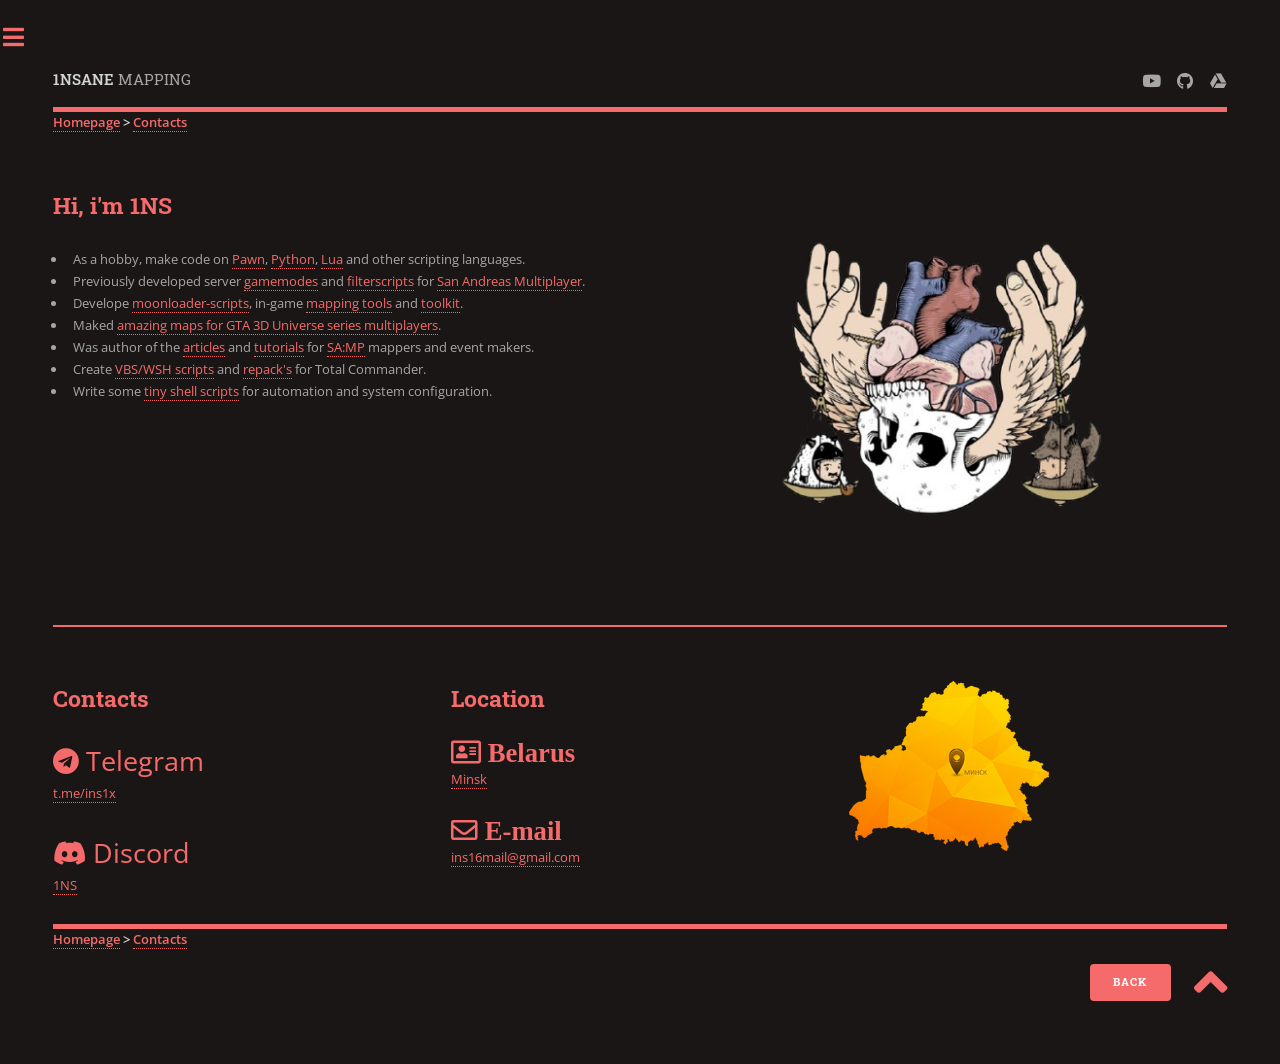
<file: about.html>
<!DOCTYPE HTML>
<html>
	<head>
		<title>1NSANEMAPPING</title>
		<meta charset="utf-8" />
		<meta name="viewport" content="width=device-width, initial-scale=1, user-scalable=no" />
		<link rel="stylesheet" href="assets/css/main.css" />
		<link rel="icon" class="js-site-favicon" type="image/svg+xml" href="https://github.githubassets.com/favicons/favicon-dark.svg" data-base-href="https://github.githubassets.com/favicons/favicon">
	</head>
	<body class="is-preload">

		<!-- Wrapper -->
			<div id="wrapper">

				<!-- Main -->
					<div id="main">
						<div class="inner">

							<!-- Header -->
								<header id="header">
									<a href="index.html" class="logo"><strong>1NSANE</strong> MAPPING</a>
									<ul class="icons">
                                        <li><a href="https://www.youtube.com/@1nsanemapping/featured" class="icon brands fa-youtube"><span class="label">YouTube</span></a></li>
                                        <li><a href="https://github.com/ins1x" class="icon brands fa-github"><span class="label">Git</span></a></li>
                                        <li><a href="https://drive.google.com/drive/folders/1lcpwx0405Kmtm468Bj-rG-gVybwRLt5Z?usp=drive_link" class="icon brands fa-google-drive"><span class="label">Google Drive</span></a></li>
									</ul>
								</header>
								<strong><a href="index.html">Homepage</a> > <a href="about.html">Contacts</a></strong>
							<!-- Banner -->
								<section id="banner">
									<div class="content">
										<header>
											<h2>Hi, i'm 1NS</h2>
										</header>
 
                                        <p>
                                            <ul>
                                                <li>As a hobby, make code on <a href="https://github.com/ins1x?tab=repositories&q=&type=&language=pawn&sort=">Pawn</a>, 
                                                <a href="https://github.com/ins1x">Python</a>,
                                                <a href="https://github.com/ins1x?tab=repositories&q=&type=&language=lua&sort=">Lua</a> and other scripting languages.</li>
                                                <li>Previously developed server <a href="https://github.com/ins1x/useful-samp-stuff/tree/main/gamemodes">gamemodes</a> and <a href="https://github.com/ins1x/useful-samp-stuff/tree/main/filterscripts">filterscripts</a> for <a href="https://sampwiki.blast.hk/wiki/Main_Page">San Andreas Multiplayer</a>.</li>
                                                <li>Develope <a href="https://github.com/ins1x/moonloader-scripts">moonloader-scripts</a>, in-game <a href="https://github.com/ins1x/mtools">mapping tools</a> and <a href="https://github.com/ins1x/MappingToolkit">toolkit</a>.</li>
                                                <li>Maked <a href="https://www.youtube.com/@1nsanemapping/featured">amazing maps for GTA 3D Universe series multiplayers</a>.</li>
                                                <li>Was author of the <a href="https://github.com/ins1x/useful-samp-stuff/tree/main/docs">articles</a> and <a href="https://forum.sa-mp.ru/index.php?/forum/577-%D1%80%D0%B5%D0%B4%D0%B0%D0%BA%D1%82%D0%BE%D1%80-%D0%BA%D0%B0%D1%80%D1%82/">tutorials</a> for <a href="https://www.sa-mp.mp/">SA:MP</a> mappers and event makers.</li>
												<li>Create <a href="https://github.com/ins1x/TC-scripts">VBS/WSH scripts</a> and <a href="https://mega.nz/folder/mjZEhYAC#2E6z-FmTfTQfGBeSOCBiJQ">repack's</a> for Total Commander.</li>
												<li>Write some <a href="https://github.com/ins1x/tiny-os-scripts">tiny shell scripts</a> for automation and system configuration.</li>
                                            </ul>
                                        </p>
									</div>
									<span class="image object">
										<!-- <a href = "https://github.com/ins1x"><img src="images/gitgif.gif" width="420"/></a>&nbsp; -->
										<a href = "https://github.com/ins1x"><img src="images/avatar-transparent.png" width="420"/></a>&nbsp;
										<!-- <a href = "https://www.thegitcity.com/?user=ins1x"><img src="images/gitcity-ins1x.jpg"/></a>&nbsp; -->
									</span>
                                        
								</section>

								<!-- <section>
									<div class="table-wrapper-noborders">
										<table class="table-noborders">
											<tbody>
												<tr>
													<td><img src="http://github-profile-summary-cards.vercel.app/api/cards/profile-details?username=ins1x&theme=darcula"></td>
													<td><img src="http://github-profile-summary-cards.vercel.app/api/cards/stats?username=ins1x&theme=darcula"></td>
												</tr>
											</tbody>
										</table>
									</div>
								</section> -->

							<!-- Section -->
							
								<section>
								  <div class="row">
										<div class="col-4 col-12-medium">
										  <h2>Contacts</h2>
										  <a href="https://t.me/ins1x" class="icon brands fa-telegram fa-2x"><span class="label">Telegram</span> Telegram</a>
										  <p><a href = "https://t.me/ins1x">t.me/ins1x</a></p>

										  <a href="https://discord.com/users/625192705772748821" class="icon brands fa-discord fa-2x"><span class="label">Discord</span> Discord</a>
										  <p><a href = "https://discord.com/users/625192705772748821">1NS</a></p>
									  </div>
									  <div class="col-4 col-12-medium">
										<h2>Location</h2>
										<a href="#" class="icon fa fa-address-card fa-2x"><span class="label">Belarus</span> Belarus</a>
										<p><a href = "https://www.belarus.by/en/travel/belarus-life/minsk-attractions">Minsk</a></p>

										<a href="mailto:ins16mail@gmail.com" class="icon fa fa-envelope fa-2x"><span class="label">E-mail</span> E-mail</a>
										<p><a href = "mailto:ins16mail@gmail.com">ins16mail@gmail.com</a></p>
									  </div>
									  <div class="col-4 col-12-medium">
										 <img src="images/belarus.png"/>
									  </div>
								  </div>
								  <div class="endline">
									  <strong><a href="index.html">Homepage</a> > <a href="about.html">Contacts</a></strong>
									  <div class="endline-ul">
										  <ul class="pagination">
											  <li><a href="./index.html" class="button primary">Back</a></li>
											  <!-- <li><a href="#" class="button primary">Next</a></li> -->
												  
											  <li><a href="#" class="icon solid fa fa-angle-up fa-4x"></a></li>
										  </ul>
									  </div>
								  </div>
                                </section>
						</div>
					</div>

				<!-- Sidebar -->
					<div id="sidebar">
						<div class="inner">

							<!-- Logo -->
                                <section class="alt">
                                    <img src="images/logo/logo-small.png" alt="" />
                                </section>

							<!-- Menu -->
								<nav id="menu">
									<header class="major">
										<h2>Contacts</h2>
									</header>
									<ul>
                                        <li><a href="index.html">Homepage</a></li>
										<li><a href="resources.html">Resources</a></li>
										<li><a href="showroom.html">Showroom</a></li>
										<li><a href="scripting.html">Scripting</a></li>
										<li><a href="tools.html">Tools</a></li>
										<li><a href="about.html">Contacts</a></li>
									</ul>
								</nav>


							<!-- Footer -->
								<footer id="footer">
									<p class="copyright">
										<a href="https://github.com/ins1x/insanemapping">GitHub Pages</a>.
										&copy; Design: <a href="https://html5up.net">HTML5 UP</a>.
									</p>
								</footer>

						</div>
					</div>

			</div>

		<!-- Scripts -->
			<script src="assets/js/jquery.min.js"></script>
			<script src="assets/js/browser.min.js"></script>
			<script src="assets/js/breakpoints.min.js"></script>
			<script src="assets/js/util.js"></script>
			<script src="assets/js/main.js"></script>

	</body>
</html>
</file>
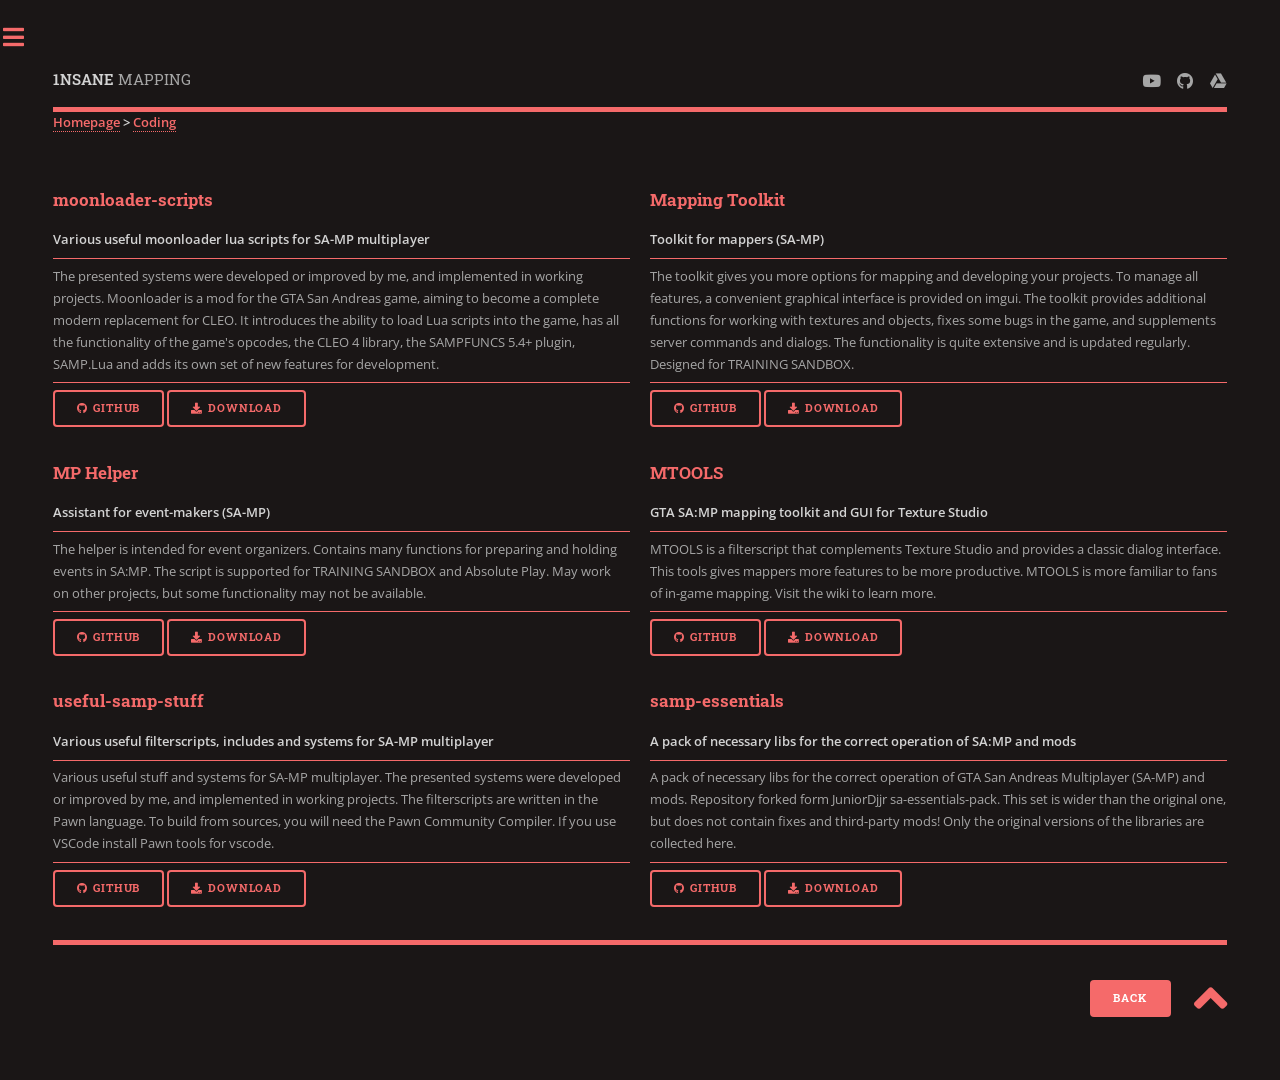
<file: coding.html>
<!DOCTYPE HTML>
<html>
	<head>
		<title>1NSANEMAPPING</title>
		<meta charset="utf-8" />
		<meta name="viewport" content="width=device-width, initial-scale=1, user-scalable=no" />
		<link rel="stylesheet" href="assets/css/main.css" />
        <link rel="icon" class="js-site-favicon" type="image/svg+xml" href="https://github.githubassets.com/favicons/favicon-dark.svg" data-base-href="https://github.githubassets.com/favicons/favicon">
	</head>
	<body class="is-preload">

		<!-- Wrapper -->
			<div id="wrapper">

				<!-- Main -->
					<div id="main">
						<div class="inner">

							<!-- Header -->
								<header id="header">
									<a href="index.html" class="logo"><strong>1NSANE</strong> MAPPING</a>
									<ul class="icons">
                                        <li><a href="https://www.youtube.com/@1nsanemapping/featured" class="icon brands fa-youtube"><span class="label">YouTube</span></a></li>
                                        <li><a href="https://github.com/ins1x" class="icon brands fa-github"><span class="label">Git</span></a></li>
                                        <li><a href="https://drive.google.com/drive/folders/1lcpwx0405Kmtm468Bj-rG-gVybwRLt5Z?usp=drive_link" class="icon brands fa-google-drive"><span class="label">Google Drive</span></a></li>
									</ul>
								</header>
                                <strong><a href="index.html">Homepage</a> > <a href="coding.html">Coding</a></strong>
							<!-- Section -->
                            <section>
                                <div class="row">
                                    <div class="col-6 col-12-small">
                                        <h3>moonloader-scripts</h3>
                                        <ul class="alt">
                                            <li><strong>Various useful moonloader lua scripts for SA-MP multiplayer</strong></li>
                                            <li>The presented systems were developed or improved by me, and implemented in working projects.
                                                Moonloader is a mod for the GTA San Andreas game, aiming to become a complete modern replacement for CLEO.
                                                It introduces the ability to load Lua scripts into the game, has all the functionality of the game's opcodes,
                                                the CLEO 4 library, the SAMPFUNCS 5.4+ plugin, SAMP.Lua and adds its own set of new features for development.
                                            </li>
                                            <li>
                                                <a href="https://github.com/ins1x/moonloader-scripts" class="button icon brands fa-github">GitHub</a>
                                                <a href="https://github.com/ins1x/moonloader-scripts/archive/refs/heads/main.zip" class="button icon solid fa-download">Download</a>
                                            </li>
                                        </ul>
                                    </div>
                                    <div class="col-6 col-12-small">
                                        <h3>Mapping Toolkit</h3>
                                        <ul class="alt">
                                            <li><strong>Toolkit for mappers (SA-MP)</strong></li>
                                            <li>
                                                The toolkit gives you more options for mapping and developing your projects. 
                                                To manage all features, a convenient graphical interface is provided on imgui. 
                                                The toolkit provides additional functions for working with textures and objects, 
                                                fixes some bugs in the game, and supplements server commands and dialogs.
                                                The functionality is quite extensive and is updated regularly. 
                                                Designed for TRAINING SANDBOX.
                                            </li>
                                            <li>
                                                <a href="https://github.com/ins1x/MappingToolkit" class="button icon brands fa-github">GitHub</a>
                                                <a href="https://github.com/ins1x/MappingToolkit/archive/refs/heads/main.zip" class="button icon solid fa-download">Download</a>
                                            </li>
                                        </ul>
                                    </div>
                                    <div class="col-6 col-12-small">
                                        <h3>MP Helper</h3>
                                        <ul class="alt">
                                            <li><strong>Assistant for event-makers (SA-MP)</strong></li>
                                            <li>
                                                The helper is intended for event organizers. Contains many functions for preparing and holding events in SA:MP. 
                                                The script is supported for TRAINING SANDBOX and Absolute Play. May work on other projects, but some functionality may not be available.
                                            </li>
                                            <li>
                                                <a href="https://github.com/ins1x/mphelper/" class="button icon brands fa-github">GitHub</a>
                                                <a href="https://github.com/ins1x/mphelper/releases" class="button icon solid fa-download">Download</a>
                                            </li>
                                        </ul>
                                    </div>
                                    <div class="col-6 col-12-small">
                                        <h3>MTOOLS</h3>
                                        <ul class="alt">
                                        <li><strong>GTA SA:MP mapping toolkit and GUI for Texture Studio</strong></li>
                                        <li>MTOOLS is a filterscript that complements Texture Studio and provides a classic dialog interface.
                                            This tools gives mappers more features to be more productive. MTOOLS is more familiar to fans of in-game mapping.
                                            Visit the wiki to learn more.
                                        </li>
                                        <li>
                                            <a href="https://github.com/ins1x/mtools" class="button icon brands fa-github">GitHub</a>
                                            <a href="https://github.com/ins1x/mtools/releases/tag/0.3.7" class="button icon solid fa-download">Download</a>
                                        </li>
                                        </ul>
                                    </div>
                                    <div class="col-6 col-12-small">
                                        <h3>useful-samp-stuff</h3>
                                        <ul class="alt">
                                        <li><strong>Various useful filterscripts, includes and systems for SA-MP multiplayer</strong></li>
                                        <li>Various useful stuff and systems for SA-MP multiplayer.
                                            The presented systems were developed or improved by me, and implemented in working projects.
                                            The filterscripts are written in the Pawn language. To build from sources, you will need the Pawn Community Compiler. 
                                            If you use VSCode install Pawn tools for vscode.
                                        </li>
                                        <li>
                                            <a href="https://github.com/ins1x/useful-samp-stuff" class="button icon brands fa-github">GitHub</a>
                                            <a href="https://github.com/ins1x/useful-samp-stuff/archive/refs/heads/main.zip" class="button icon solid fa-download">Download</a>
                                        </li>
                                        </ul>
                                    </div>
                                    <div class="col-6 col-12-small">
                                        <h3>samp-essentials</h3>
                                        <ul class="alt">
                                        <li><strong>A pack of necessary libs for the correct operation of SA:MP and mods </strong></li>
                                        <li>A pack of necessary libs for the correct operation of GTA San Andreas Multiplayer (SA-MP) and mods.
                                            Repository forked form JuniorDjjr sa-essentials-pack. 
                                            This set is wider than the original one, but does not contain fixes and third-party mods! Only the original versions of the libraries are collected here. 
                                        </li>
                                        <li>
                                            <a href="https://github.com/ins1x/samp-essentials" class="button icon brands fa-github">GitHub</a>
                                            <a href="https://github.com/ins1x/samp-essentials/archive/refs/heads/main.zip" class="button icon solid fa-download">Download</a>
                                        </li>
                                        </ul>
                                    </div>
                                </div>

                                <div class="endline">
                                    <div class="endline-ul">
                                        <ul class="pagination">
                                            <li><a href="./index.html" class="button primary">Back</a></li>
                                            <!-- <li><a href="#" class="button primary">Next</a></li> -->
                                                
                                            <li><a href="#" class="icon solid fa fa-angle-up fa-4x"></a></li>
                                        </ul>
                                    </div>
                                </div>
                                
                            </section>
						</div>
					</div>

				<!-- Sidebar -->
					<div id="sidebar">
						<div class="inner">

							<!-- Logo -->
                                <section class="alt">
                                    <img src="images/logo/logo-small.png" alt="" />
                                </section>

							<!-- Menu -->
								<nav id="menu">
									<header class="major">
										<h2>Coding</h2>
									</header>
									<ul>
										<li><a href="index.html">Homepage</a></li>
                                        <li><a href="resources.html">Resources</a></li>
										<li><a href="showroom.html">Showroom</a></li>
                                        <li><a href="coding.html">Coding</a></li>
										<li><a href="about.html">Contacts</a></li>
									</ul>
								</nav>

							<!-- Footer -->
								<footer id="footer">
									<p class="copyright">
                                        <a href="https://github.com/ins1x/insanemapping">GitHub Pages</a>.
                                        &copy; Design: <a href="https://html5up.net">HTML5 UP</a>.
                                    </p>
								</footer>

						</div>
					</div>

			</div>

		<!-- Scripts -->
			<script src="assets/js/jquery.min.js"></script>
			<script src="assets/js/browser.min.js"></script>
			<script src="assets/js/breakpoints.min.js"></script>
			<script src="assets/js/util.js"></script>
			<script src="assets/js/main.js"></script>

	</body>
</html>
</file>
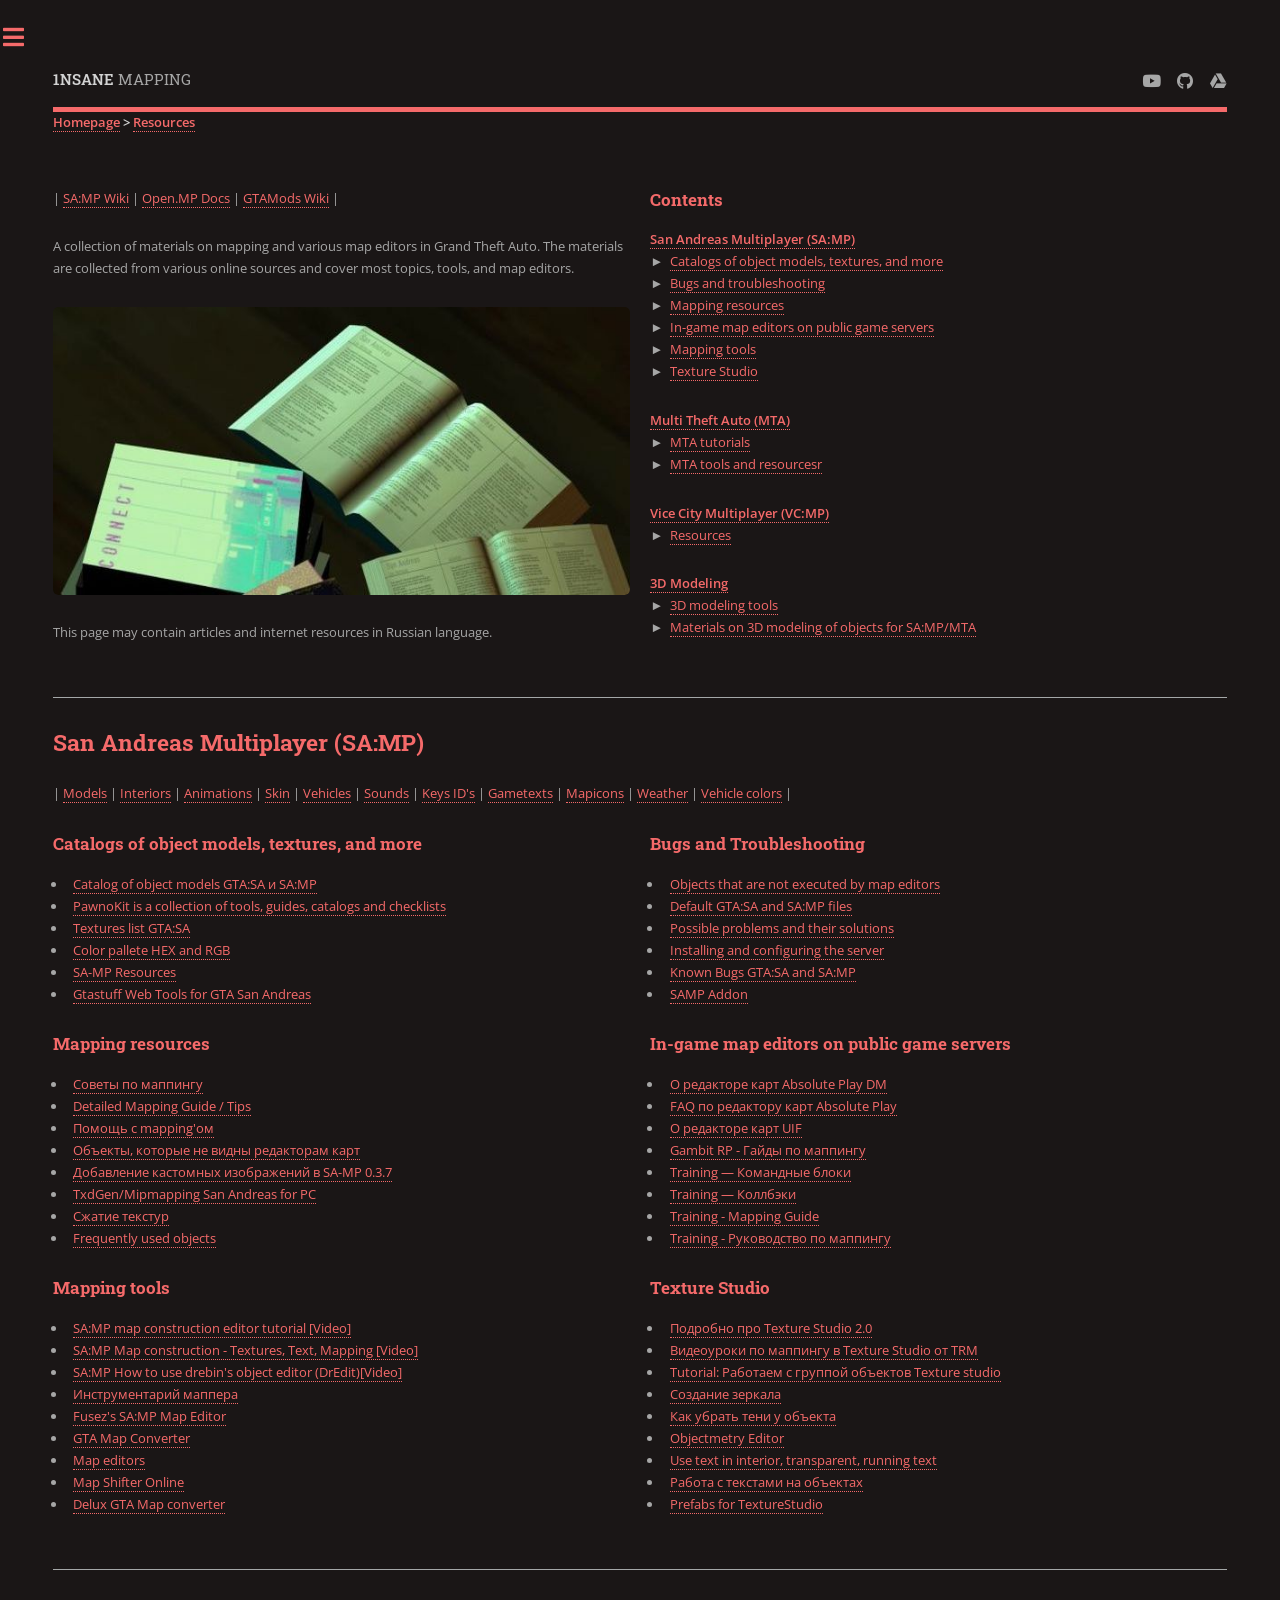
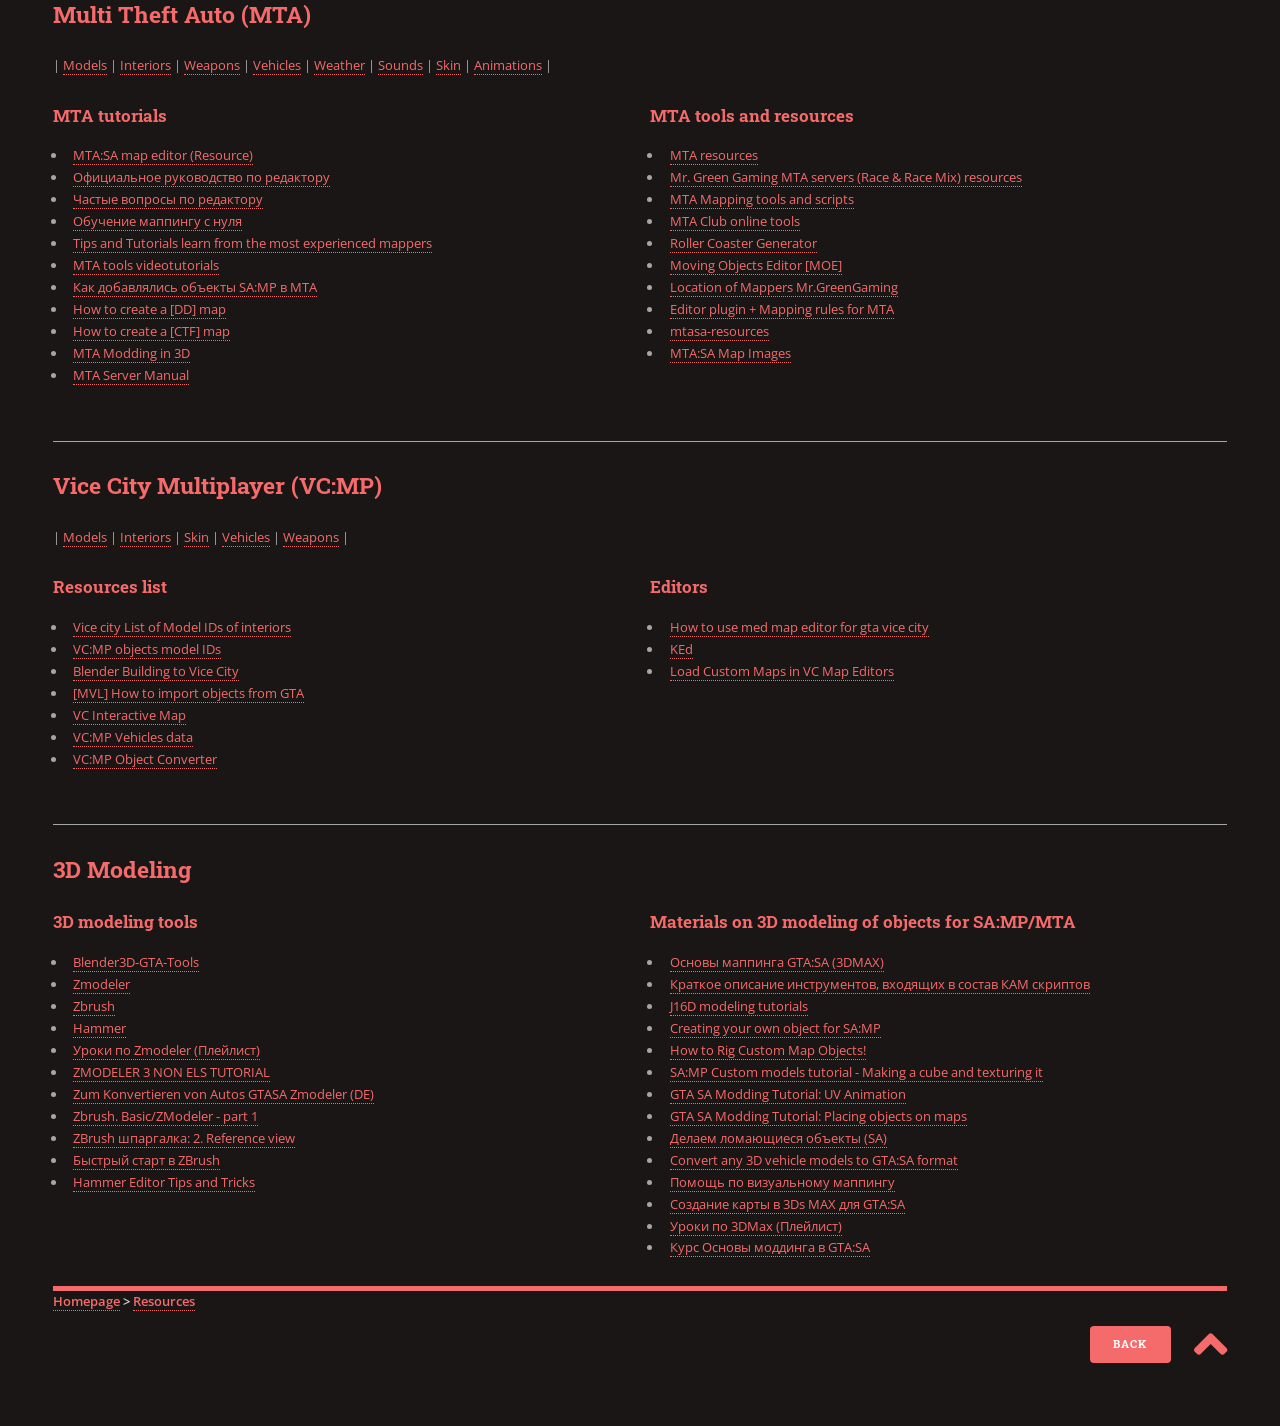
<file: resources.html>
<!DOCTYPE HTML>
<html>
	<head>
		<title>1NSANEMAPPING</title>
		<meta charset="utf-8" />
		<meta name="viewport" content="width=device-width, initial-scale=1, user-scalable=no" />
		<link rel="stylesheet" href="assets/css/main.css" />
		<link rel="icon" class="js-site-favicon" type="image/svg+xml" href="https://github.githubassets.com/favicons/favicon-dark.svg" data-base-href="https://github.githubassets.com/favicons/favicon">
	</head>
	<body class="is-preload">

		<!-- Wrapper -->
			<div id="wrapper">

				<!-- Main -->
					<div id="main">
						<div class="inner">

							<!-- Header -->
								<header id="header">
									<a href="index.html" class="logo"><strong>1NSANE</strong> MAPPING</a>
									<ul class="icons">
                                        <li><a href="https://www.youtube.com/@1nsanemapping/featured" class="icon brands fa-youtube"><span class="label">YouTube</span></a></li>
                                        <li><a href="https://github.com/ins1x" class="icon brands fa-github"><span class="label">Git</span></a></li>
                                        <li><a href="https://drive.google.com/drive/folders/1lcpwx0405Kmtm468Bj-rG-gVybwRLt5Z?usp=drive_link" class="icon brands fa-google-drive"><span class="label">Google Drive</span></a></li>
									</ul>
								</header>
								<strong><a href="index.html">Homepage</a> > <a href="resources.html">Resources</a></strong>
							<!-- Section -->
                                <section>
									<div class="row">
										<div class="col-6 col-12-small">
											<p>
												| <a href="https://sampwiki.blast.hk/wiki/Category:Scripting_Documentation">SA:MP Wiki</a>
												| <a href="https://open.mp/docs">Open.MP Docs</a>
												| <a href="https://gtamods.com/wiki/Main_Page">GTAMods Wiki</a> |
											</p>
											<p>
												A collection of materials on mapping and various map editors in Grand Theft Auto.
												The materials are collected from various online sources and cover most topics, tools, and map editors.
											</p>
											<a href="#" class="image fit"><img src="images/resources.jpg" alt=""></a>
											<p>This page may contain articles and internet resources in Russian language.</p>
										</div>
										<div class="col-6 col-12-small">
											<h3>Contents</h3>
											<strong><a href="#sa-mp">San Andreas Multiplayer (SA:MP)</a></strong>
											<ul class="markers">
											<!-- <ul style="list-style-type:none;"> -->
												<li><a href="#samp-catalogs">Catalogs of object models, textures, and more</a></li>
												<li><a href="#Troubleshooting">Bugs and troubleshooting</a></li>
												<li><a href="#mapping-resorces">Mapping resources</a></li>
												<li><a href="#ingame-map-editors">In-game map editors on public game servers</a></li>
												<li><a href="#mapping-tools">Mapping tools</a></li>
												<li><a href="#texture-studio">Texture Studio</a></li>
											</ul>
											<strong><a href="#multi-theft-auto">Multi Theft Auto (MTA)</a></strong>
											<ul class="markers">
												<li><a href="#mta-tutorials">MTA tutorials</a></li>
												<li><a href="#mta-tools">MTA tools and resourcesr</a></li>
											</ul>
											<strong><a href="#vice-city-multiplayer">Vice City Multiplayer (VC:MP)</a></strong>
											<ul class="markers">
												<li><a href="#vc-resources">Resources</a></li>
											</ul>
											<strong><a href="#3d-modeling">3D Modeling</a></strong>
											<ul class="markers">
												<li><a href="#3d-modeling-tools">3D modeling tools</a></li>
												<li><a href="#3d-modeling-resources">Materials on 3D modeling of objects for SA:MP/MTA</a></li>
											</ul>
										</div>
									</div>
									<hr>
									<h2 id="sa-mp">San Andreas Multiplayer (SA:MP)</h2>
									<p>
										| <a href="https://dev.prineside.com/gtasa_samp_model_id/">Models</a>
										| <a href="https://pawnokit.ru/ru/interiors_id">Interiors</a>
										| <a href="https://open.mp/docs/scripting/resources/animations">Animations</a> 
										| <a href="https://sampwiki.blast.hk/wiki/Skins:All">Skin</a> 
										| <a href="https://wiki.multitheftauto.com/wiki/RU/Vehicle_IDs">Vehicles</a> 
										| <a href="https://pawnokit.ru/sounds">Sounds</a> 
										| <a href="https://wiki.pawno-info.ru/SAMP/ID_Keys">Keys ID&#39;s</a>
										| <a href="https://pawnokit.ru/ru/gametexts_id">Gametexts</a>
										| <a href="https://pawnokit.ru/ru/mapicons_id">Mapicons</a>
										| <a href="https://pawnokit.ru/ru/weather_id">Weather</a>
										| <a href="https://pawnokit.ru/ru/colors_id">Vehicle colors</a> |
									</p>
									<div class="row">
										<div class="col-6 col-12-small">
											<h3 id="samp-catalogs">Catalogs of object models, textures, and more</h3>
											<ul>
												<li><a href="https://dev.prineside.com/gtasa_samp_model_id/">Catalog of object models GTA:SA и SA:MP</a></li>
												<li><a href="https://pawnokit.ru/ru">PawnoKit is a collection of tools, guides, catalogs and checklists</a></li>
												<li><a href="https://textures.xyin.ws/?page=textures">Textures list GTA:SA</a>  </li>
												<li><a href="https://encycolorpedia.ru/">Color pallete HEX and RGB</a>  </li>
												<li><a href="http://weedarr.wikidot.com">SA-MP Resources</a></li>
												<li><a href="https://gtastuff.com/">Gtastuff Web Tools for GTA San Andreas</a></li>
											</ul>
										</div>
										<div class="col-6 col-12-small">
											<h3 id="Troubleshooting">Bugs and Troubleshooting</h3>
											<ul>
												<li><a href="https://map.2al.ru/">Objects that are not executed by map editors</a></li>
												<li><a href="https://github.com/ins1x/useful-samp-stuff/tree/main/docs/client/GTASA_Default_Files.md">Default GTA:SA and SA:MP files</a>  </li>
												<li><a href="https://github.com/ins1x/useful-samp-stuff/tree/main/docs/client/Troubleshooting.md">Possible problems and their solutions</a></li>
												<li><a href="https://github.com/ins1x/useful-samp-stuff/tree/main/docs/server/ServerConfig.md">Installing and configuring the server</a>  </li>
												<li><a href="https://github.com/ins1x/useful-samp-stuff/tree/main/docs/server/Bugs.md">Known Bugs GTA:SA and SA:MP</a>  </li>
												<li><a href="https://forum.gta-samp.ru/index.php?/topic/1107880-samp-addon/">SAMP Addon</a>  </li>
											</ul>
										</div>
									</div>
									<div class="row">
										<div class="col-6 col-12-small">
											<h3 id="mapping-resorces">Mapping resources</h3>
											<ul>
												<li><a href="https://vk.com/@1nsanemapping-sovety-po-mappingu">Советы по маппингу</a>  </li>
												<li><a href="https://www.burgershot.gg/showthread.php?tid=990">Detailed Mapping Guide / Tips</a>  </li>
												<li><a href="https://forum.gambit-rp.ru/threads/290202/">Помощь с mapping'ом</a></li>
												<li><a href="https://pawn-wiki.ru/index.php?/topic/31763-obekti-kotorie-ne-vidni-redaktoram-kart/">Объекты, которые не видны редакторам карт</a> </li>
												<li><a href="https://vk.com/@escobarmap-dobavlenie-kastomnyh-izobrazhenii-v-sa-mp-037">Добавление кастомных изображений в SA-MP 0.3.7</a></li>
												<li><a href="https://gtamods.com/wiki/TxdGen/Mipmapping_San_Andreas_for_PC">TxdGen/Mipmapping San Andreas for PC</a></li>
												<li><a href="https://vk.com/@motelmods-nauchis-szhimat-tekstury">Сжатие текстур</a></li>
												<li><a href="https://github.com/ins1x/useful-samp-stuff/tree/main/docs/mapping/PopularObjects.md">Frequently used objects</a></li>
											</ul>
										</div>
										<div class="col-6 col-12-small">
											<h3 id="ingame-map-editors">In-game map editors on public game servers</h3>
											<ul>
												<li><a href="https://vk.com/@1nsanemapping-o-redaktore-kart-na-absolute-play-dm">О редакторе карт Absolute Play DM</a>  </li>
												<li><a href="https://forum.sa-mp.ru/index.php?/topic/880676-mapping-tips/&amp;tab=comments#comment-7318364">FAQ по редактору карт Absolute Play</a>  </li>
												<li><a href="https://vk.com/@1nsanemapping-o-redaktore-kart-uif">О редакторе карт UIF</a>  </li>
												<li><a href="https://forum.gambit-rp.ru/threads/290202/">Gambit RP - Гайды по маппингу</a></li>
												<li><a href="https://forum.training-server.com/d/4466">Training — Командные блоки</a>  </li>
												<li><a href="https://forum.training-server.com/d/6166-kollbeki">Training — Коллбэки</a>  </li>
												<li><a href="https://forum.training-server.com/d/20060-mapping-guide">Training - Mapping Guide</a>  </li>
												<li><a href="https://forum.training-server.com/d/20571-rukovodstvo-po-mappingu">Training - Руководство по маппингу</a>  </li>
											</ul>
										</div>	
									</div>
									<div class="row">
										<div class="col-6 col-12-small">
											<h3 id="mapping-tools">Mapping tools</h3>
											<ul>
												<li><a href="https://www.youtube.com/watch?v=uKzjPgQcvU0">SA:MP map construction editor tutorial [Video]</a></li>
												<li><a href="https://www.youtube.com/watch?v=HmIrk4mdRqs">SA:MP Map construction - Textures, Text, Mapping [Video]</a></li>
												<li><a href="https://www.youtube.com/watch?v=uZQ8Vmk-fhM">SA:MP How to use drebin&#39;s object editor (DrEdit)[Video]</a></li>
												<li><a href="https://vk.com/@1nsanemapping-instrumentarii-mappera">Инструментарий маппера</a></li>
												<li><a href="https://www.youtube.com/watch?v=qCqaDq8GcBs&amp;t=2s">Fusez&#39;s SA:MP Map Editor</a></li>
												<li><a href="http://gtamap.delux-host.com/converter/old/">GTA Map Converter</a></li>
												<li><a href="tools.html">Map editors</a>  </li>
												<li><a href="http://forum.swat4samp.in/index.php?page=mapedit">Map Shifter Online</a></li>
												<li><a hrer="http://gtamap.delux-host.com/converter">Delux GTA Map converter</a></li>
											</ul>
										</div>
										<div class="col-6 col-12-small">
											<h3 id="texture-studio">Texture Studio</h3>
											<ul>
												<li><a href="https://vk.com/@tip_mapper-texture-studio-20-rus">Подробно про Texture Studio 2.0</a>  </li>
												<li><a href="https://www.youtube.com/watch?v=AQzDVN9SUM0&amp;list=PLrW-M-vtq9wNl4Vu57ZaMipcCi-0fZfC4">Видеоуроки по маппингу в Texture Studio от TRM</a></li>
												<li><a href="https://www.youtube.com/watch?v=QHF0Ngd6WUU">Tutorial: Работаем с группой объектов Texture studio</a></li>
												<li><a href="https://vk.com/@prefabs_for-sozdanie-zerkala">Создание зеркала</a></li>
												<li><a href="https://www.youtube.com/watch?v=IKTxRiILeW8">Как убрать тени у объекта</a></li>
												<li><a href="https://www.youtube.com/watch?v=GmBnKmQDJl4">Objectmetry Editor</a></li>
												<li><a href="https://www.youtube.com/watch?v=XocKjcdSNlc">Use text in interior, transparent, running text</a></li>
												<li><a href="https://forum.vinewood-roleplay.ru/index.php?showtopic=695">Работа с текстами на объектах</a></li>
												<li><a href="https://vk.com/prefabs_for">Prefabs for TextureStudio</a>  </li>
											</ul>
										</div>
									</div>
									<hr>
									<h2 id="multi-theft-auto">Multi Theft Auto (MTA)</h2>
									<p>
										| <a href="https://wiki.multitheftauto.com/wiki/Object_IDs">Models</a>
										| <a href="https://wiki.multitheftauto.com/wiki/Interior_IDs">Interiors</a>
										| <a href="https://wiki.multitheftauto.com/wiki/Weapons">Weapons</a>
										| <a href="https://wiki.multitheftauto.com/wiki/Vehicle_IDs">Vehicles</a>
										| <a href="https://wiki.multitheftauto.com/wiki/Weather">Weather</a>
										| <a href="https://wiki.multitheftauto.com/wiki/Sounds">Sounds</a>
										| <a href="https://wiki.multitheftauto.com/wiki/Character_Skins">Skin</a>
										| <a href="https://wiki.multitheftauto.com/wiki/Animations">Animations</a> |
									</p>
									<div class="row">
										<div class="col-6 col-12-small">
											<h3 id="mta-tutorials">MTA tutorials</h3>
											<ul>
												<li><a href="https://wiki.multitheftauto.com/wiki/Resource:Editor">MTA:SA map editor (Resource)</a></li>
												<li><a href="https://mta-resource.com/wiki/article/id/40">Официальное руководство по редактору</a></li>
												<li><a href="https://mta-resource.com/wiki/article/id/41">Частые вопросы по редактору</a></li>
												<li><a href="https://www.youtube.com/watch?v=abJJkWOHxHA">Обучение маппингу с нуля</a></li>
												<li><a href="https://web.archive.org/web/20200812184744/https://mta-mappers.com/tips-tutorials/">Tips and Tutorials learn from the most experienced mappers</a></li>
												<li><a href="https://mtamapping.weebly.com/tutorials.html">MTA tools videotutorials</a></li>
												<li><a href="https://vk.com/@miaskolab-kak-dobavlyalis-obekty-samp-v-mta">Как добавлялись объекты SA:MP в MTA</a></li>
												<li><a href="https://ffs.gg/threads/21181-TUTORIAL-How-to-create-a-DD-map">How to create a [DD] map</a></li>
												<li><a href="https://www.youtube.com/watch?v=zgFUqmnqLto">How to create a [CTF] map</a></li>
												<li><a href="https://forum.mtasa.com/topic/119240-mta-modding-in-3d/">MTA Modding in 3D</a></li>
												<li><a href="https://wiki.multitheftauto.com/wiki/Server_Manual/">MTA Server Manual</a></li>
											</ul>
										</div>
										<div class="col-6 col-12-small">
											<h3 id="mta-tools">MTA tools and resources</h3>
											<ul>
												<li><a href="https://forum.multitheftauto.com/forum/87-resources/">MTA resources</a></li>
												<li><a href="https://github.com/MrGreenGaming/MTA-Resources">Mr. Green Gaming MTA servers (Race & Race Mix) resources</a></li>
												<li><a href="https://mtamapping.weebly.com/mapping-tools.html">MTA Mapping tools and scripts</a></li>
												<li><a href="https://mtaclub.eu/">MTA Club online tools</a></li>
												<li><a href="https://wiki.multitheftauto.com/wiki/Roller_Coaster_Generator">Roller Coaster Generator</a></li>
												<li><a href="https://wiki.multitheftauto.com/wiki/Moving_Objects_Editor">Moving Objects Editor [MOE] </a></li>
												<li><a href="https://forums.mrgreengaming.com/topic/14776-location-of-mappers-helpscriptstoolsresourcesmodstutorial/">Location of Mappers Mr.GreenGaming</a></li>
												<li><a href="https://forums.mrgreengaming.com/topic/14734-editor-plugin-mapping-rules-for-mta/">Editor plugin + Mapping rules for MTA</a></li>
												<li><a href="https://github.com/multitheftauto/mtasa-resources">mtasa-resources</a></li>
												<li><a href="https://github.com/gptrk0/mtasa-map-images">MTA:SA Map Images</a></li>
											</ul>
										</div>
									</div>
									<hr>
									<h2 id="vice-city-multiplayer">Vice City Multiplayer (VC:MP)</h2>
									<p>
										| <a href="https://samp-pawn.do.am/publ/library_of_vcmp/id/id_modelej/23-1-0-10">Models</a>
										| <a href="https://forum.vc-mp.org/?topic=1189.0">Interiors</a> 
										| <a href="https://samp-pawn.do.am/publ/library_of_vcmp/id/id_skinov/23-1-0-6">Skin</a> 
										| <a href="https://samp-pawn.do.am/publ/library_of_vcmp/id/id_transports/23-1-0-7">Vehicles</a> 
										| <a href="https://samp-pawn.do.am/publ/library_of_vcmp/id/id_oruzhija/23-1-0-8">Weapons</a> |
									</p>
									<div class="row">
										<div class="col-6 col-12-small">
											<h3 id="vc-resources">Resources list</h3>
											<ul>
												<li><a href="https://forum.vc-mp.org/?topic=1189.0">Vice city List of Model IDs of interiors</a></li>
												<li><a href="https://samp-pawn.do.am/publ/library_of_vcmp/id/id_modelej/23-1-0-10">VC:MP objects model IDs</a></li>
												<li><a href="https://www.youtube.com/watch?v=X3gtS8bEpPo">Blender Building to Vice City</a></li>
												<li><a href="https://forum.vc-mp.org/?topic=7319.0">[MVL] How to import objects from GTA</a></li>
												<li><a href="https://mapgenie.io/grand-theft-auto-vice-city/maps/vice-city">VC Interactive Map</a></li>
												<li><a href="https://gtamods.com/wiki/List_of_vehicles_(VC)">VC:MP Vehicles data</a></li>
												<li><a href="https://convert.vcmp.thijn.ovh/">VC:MP Object Converter</a></li>
											</ul>
										</div>
										<div class="col-6 col-12-small">			
											<h3 id="vc-map-editors">Editors</h3>								
											<uL>
												<li><a href="https://www.youtube.com/watch?v=n2BlV1IJZYc">How to use med map editor for gta vice city</a></li>
												<li><a href="https://gtamods.com/wiki/KEd">KEd</a></li>
												<li><a href="https://forum.vc-mp.org/index.php?topic=8343.0">Load Custom Maps in VC Map Editors</a></li>
											</uL>
										</div>
									</div>
									<hr>
									<h2 id="3d-modeling">3D Modeling</h2>
									<div class="row">
										<div class="col-6 col-12-small">
											<h3 id="3d-modeling-tools">3D modeling tools</h3>
											<ul>
												<li><a href="https://github.com/PlumpMath/-Blender3D-GTA-Tools">Blender3D-GTA-Tools</a></li>
												<li><a href="https://www.zmodeler3.com/">Zmodeler</a></li>
												<li><a href="https://pixologic.com/">Zbrush</a></li>
												<li><a href="https://developer.valvesoftware.com/wiki/Valve_Hammer_Editor">Hammer</a></li>
												<li><a href="https://www.youtube.com/watch?v=SM-6QQMsV1k&amp;list=PLY17jL2ZWWDpYQgZjir3sPaDTVtZ4_TQN">Уроки по Zmodeler (Плейлист)</a></li>
												<li><a href="https://www.youtube.com/watch?v=T9x11bZMGmQ">ZMODELER 3 NON ELS TUTORIAL</a></li>
												<li><a href="https://www.drakes-legacy.com/index_htm_files/Tutorial,%20GTA%20San%20Andreas,%20ZModeller%202,%20113%20Seiten.pdf">Zum Konvertieren von Autos GTASA Zmodeler (DE)</a></li>
												<li><a href="https://www.youtube.com/watch?v=L3kuwzLlKfQ">Zbrush. Basic/ZModeler - part 1</a></li>
												<li><a href="https://www.youtube.com/watch?v=hxacf8LLwM8">ZBrush шпаргалка: 2. Reference view</a></li>
												<li><a href="https://www.youtube.com/watch?v=wSTRzqn-wL4">Быстрый старт в ZBrush</a></li>
												<li><a href="https://www.youtube.com/watch?v=47HR2jewQms">Hammer Editor Tips and Tricks</a></li>
											</ul>
										</div>
										<div class="col-6 col-12-small">
											<h3 id="3d-modeling-resources">Materials on 3D modeling of objects for SA:MP/MTA</h3>
											<ul>
												<li><a href="http://gtamodding.ru/wiki/%D0%9E%D1%81%D0%BD%D0%BE%D0%B2%D1%8B_%D0%BC%D0%B0%D0%BF%D0%BF%D0%B8%D0%BD%D0%B3%D0%B0_GTA:SA">Основы маппинга GTA:SA (3DMAX)</a></li>
												<li><a href="https://vk.com/page-99725313_54168827">Краткое описание инструментов, входящих в состав КАМ скриптов</a></li>
												<li><a href="https://sites.google.com/view/j16d/p%C3%A1gina-principal/gta-sa-tutorials">J16D modeling tutorials</a></li>
												<li><a href="https://www.youtube.com/watch?v=szZ2Qqu6iYM">Creating your own object for SA:MP</a></li>
												<li><a href="https://www.youtube.com/watch?v=7YImSwnJ0oc">How to Rig Custom Map Objects!</a></li>
												<li><a href="https://www.youtube.com/watch?v=qU8eonm6r0s">SA:MP Custom models tutorial - Making a cube and texturing it</a></li>
												<li><a href="https://www.youtube.com/watch?v=v5asIIBXOEE&amp;feature=youtu.be">GTA SA Modding Tutorial: UV Animation</a></li>
												<li><a href="https://www.youtube.com/watch?v=qrdlYpYFqXw">GTA SA Modding Tutorial: Placing objects on maps</a></li>
												<li><a href="http://gtamodding.ru/wiki/%D0%94%D0%B5%D0%BB%D0%B0%D0%B5%D0%BC_%D0%BB%D0%BE%D0%BC%D0%B0%D1%8E%D1%89%D0%B8%D0%B5%D1%81%D1%8F_%D0%BE%D0%B1%D1%8A%D0%B5%D0%BA%D1%82%D1%8B_(SA)">Делаем ломающиеся объекты (SA)</a></li>
												<li><a href="https://www.youtube.com/watch?v=VT40Ggj0-Rk">Convert any 3D vehicle models to GTA:SA format</a></li>
												<li><a href="https://forum.gambit-rp.ru/threads/330069/">Помощь по визуальному маппингу</a></li>
												<li><a href="https://vk.com/@gta_modding-sozdanie-karty-v-3ds-max-dlya-gta-sa">Создание карты в 3Ds MAX для GTA:SA</a></li>
												<li><a href="https://www.youtube.com/watch?v=HLUxD_aWaVk&amp;list=PLY17jL2ZWWDqfSgmMeJ5UwGowCyp3Aj_A">Уроки по 3DMax (Плейлист)</a></li>
												<li><a href="https://www.youtube.com/watch?v=h28HW9JZKoM&amp;list=PLY17jL2ZWWDpxM6XvRZYgPkfuQegjl2uJ">Курс Основы моддинга в GTA:SA</a></li>
											</ul>
										</div>
									</div>

									<div class="endline">
										<strong><a href="index.html">Homepage</a> > <a href="resources.html">Resources</a></strong>
										<div class="endline-ul">
											<ul class="pagination">
												<li><a href="./index.html" class="button primary">Back</a></li>
												<!-- <li><a href="#" class="button primary">Next</a></li> -->
													
												<li><a href="#" class="icon solid fa fa-angle-up fa-4x"></a></li>
											</ul>
										</div>
									</div>
									

                                </section>
						</div>
					</div>
				<!-- Sidebar -->
					<div id="sidebar">
						<div class="inner">

							<!-- Logo -->
                                <section class="alt">
                                    <img src="images/logo/logo-small.png" alt="" />
                                </section>

							<!-- Menu -->
								<nav id="menu">
									<header class="major">
										<h2>Resources</h2>
									</header>
									<ul>
                                        <li><a href="index.html">Homepage</a></li>
										<li><a href="resources.html">Resources</a></li>
										<!-- <li>
											<span class="opener">Mapping</span>
											<ul>
												<li><a href="./pages/mapeditors.html">Tools</a></li>
											</ul>
										</li> -->
										<li><a href="showroom.html">Showroom</a></li>
										<li><a href="scripting.html">Scripting</a></li>
										<li><a href="tools.html">Tools</a></li>
										<li><a href="about.html">Contacts</a></li>
									</ul>
								</nav>

							<!-- Footer -->
								<footer id="footer">
									<p class="copyright">
										<a href="https://github.com/ins1x/insanemapping">GitHub Pages</a>.
										&copy; Design: <a href="https://html5up.net">HTML5 UP</a>.
									</p>
								</footer>

						</div>
					</div>

			</div>

		<!-- Scripts -->
			<script src="assets/js/jquery.min.js"></script>
			<script src="assets/js/browser.min.js"></script>
			<script src="assets/js/breakpoints.min.js"></script>
			<script src="assets/js/util.js"></script>
			<script src="assets/js/main.js"></script>

	</body>
</html>
</file>
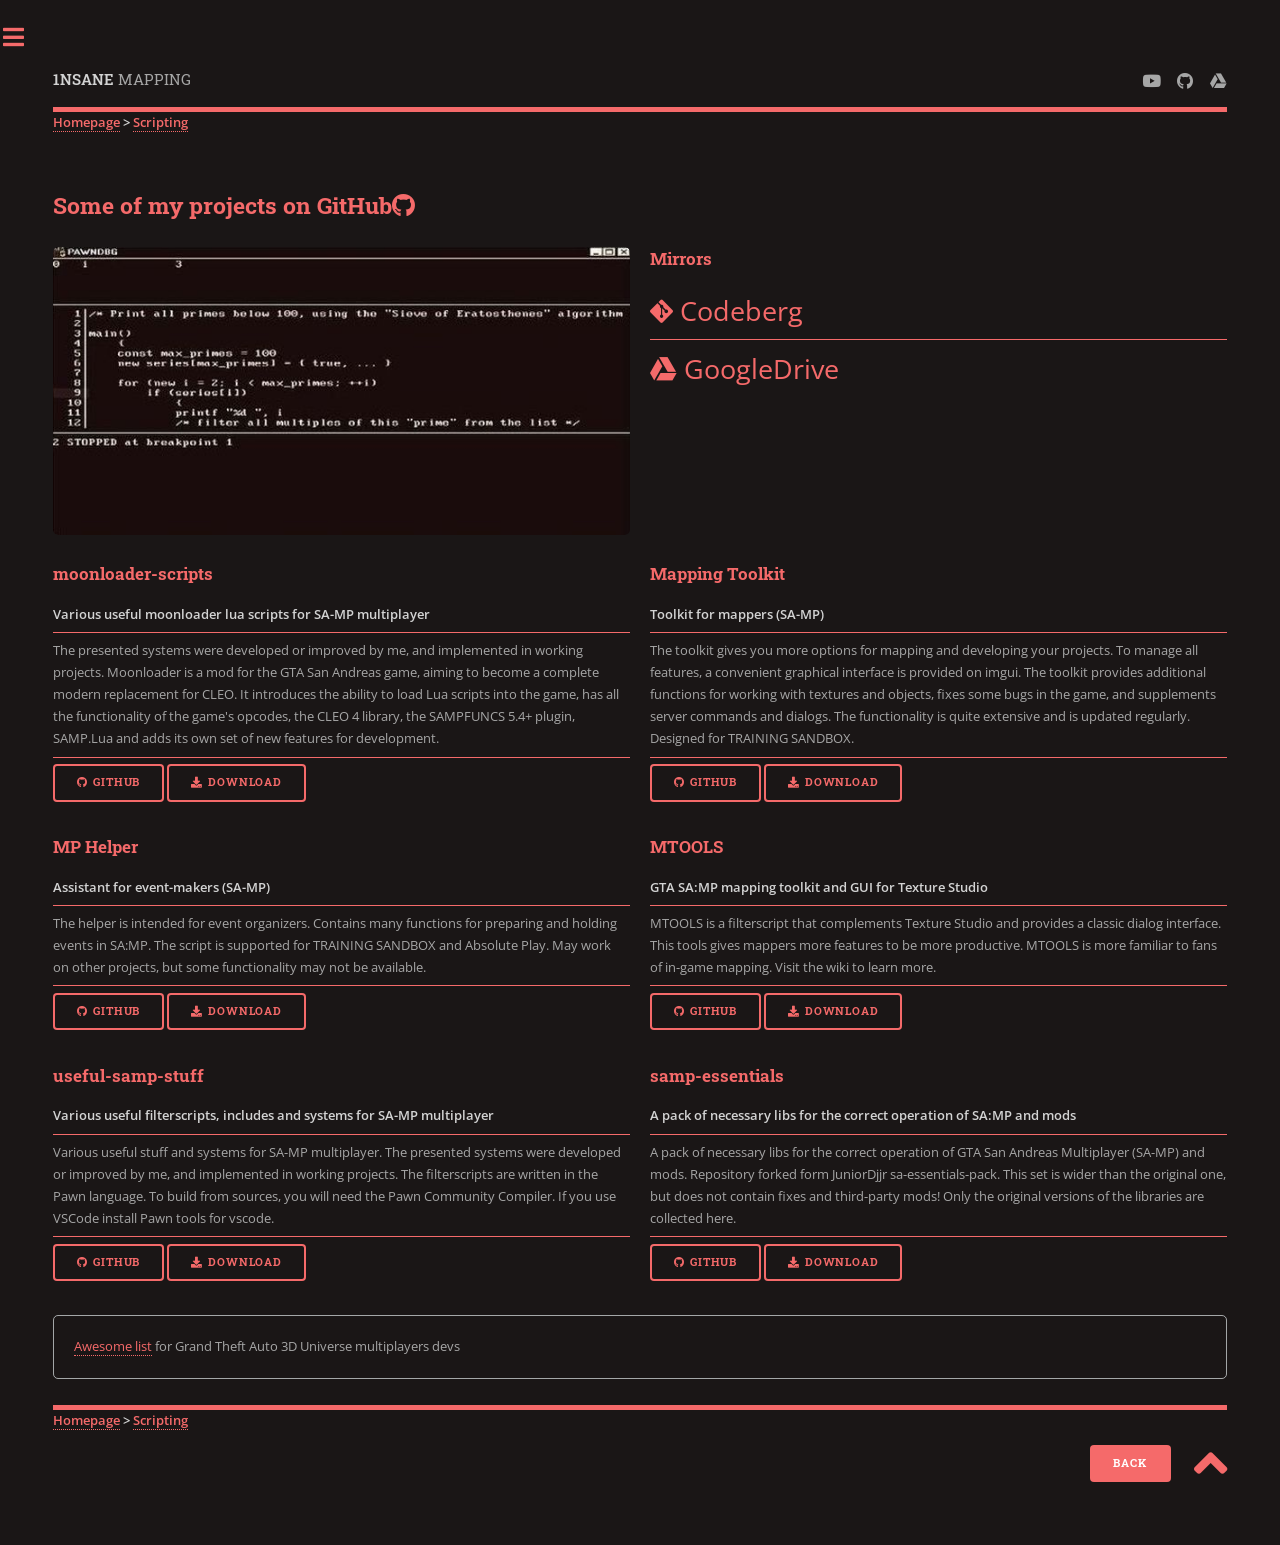
<file: scripting.html>
<!DOCTYPE HTML>
<html>
	<head>
		<title>1NSANEMAPPING</title>
		<meta charset="utf-8" />
		<meta name="viewport" content="width=device-width, initial-scale=1, user-scalable=no" />
		<link rel="stylesheet" href="assets/css/main.css" />
        <link rel="icon" class="js-site-favicon" type="image/svg+xml" href="https://github.githubassets.com/favicons/favicon-dark.svg" data-base-href="https://github.githubassets.com/favicons/favicon">
	</head>
	<body class="is-preload">

		<!-- Wrapper -->
			<div id="wrapper">

				<!-- Main -->
					<div id="main">
						<div class="inner">

							<!-- Header -->
								<header id="header">
									<a href="index.html" class="logo"><strong>1NSANE</strong> MAPPING</a>
									<ul class="icons">
                                        <li><a href="https://www.youtube.com/@1nsanemapping/featured" class="icon brands fa-youtube"><span class="label">YouTube</span></a></li>
                                        <li><a href="https://github.com/ins1x" class="icon brands fa-github"><span class="label">Git</span></a></li>
                                        <li><a href="https://drive.google.com/drive/folders/1lcpwx0405Kmtm468Bj-rG-gVybwRLt5Z?usp=drive_link" class="icon brands fa-google-drive"><span class="label">Google Drive</span></a></li>
									</ul>
								</header>
                                <strong><a href="index.html">Homepage</a> > <a href="scripting.html">Scripting</a></strong>
							<!-- Section -->
                            <section>
                                <h2 id="git-projects">Some of my projects on GitHub<a href="https://github.com/ins1x" class="icon brands fa-github"><span class="label">Git</span></a></h2>

                                <div class="row">
                                    <div class="col-6 col-12-small">
                                        <a href="scripting.html" class="image fit"><img src="images/scripting.jpg" alt=""></a>
                                    </div>
                                    <div class="col-6 col-12-small">
                                        <h3>Mirrors</h3>
                                        <ul class="alt">
                                            <li><a href="https://codeberg.org/ins1x?tab=repositories" class="icon brands fa-git-alt fa-2x"> Codeberg</a></li>
                                            <li><a href="https://drive.google.com/drive/folders/1I3AeUQvnrgmQuIUj1v6W8mhWk66Ua9RL?usp=drive_link" class="icon brands fa-google-drive fa-2x"> GoogleDrive </a></li>
                                        </ul>
                                    </div>
                                </div>

                                <div class="row">
                                    <div class="col-6 col-12-small">
                                        <h3>moonloader-scripts</h3>
                                        <ul class="alt">
                                            <li><strong>Various useful moonloader lua scripts for SA-MP multiplayer</strong></li>
                                            <li>The presented systems were developed or improved by me, and implemented in working projects.
                                                Moonloader is a mod for the GTA San Andreas game, aiming to become a complete modern replacement for CLEO.
                                                It introduces the ability to load Lua scripts into the game, has all the functionality of the game's opcodes,
                                                the CLEO 4 library, the SAMPFUNCS 5.4+ plugin, SAMP.Lua and adds its own set of new features for development.
                                            </li>
                                            <li>
                                                <a href="https://github.com/ins1x/moonloader-scripts" class="button icon brands fa-github">GitHub</a>
                                                <a href="https://github.com/ins1x/moonloader-scripts/archive/refs/heads/main.zip" class="button icon solid fa-download">Download</a>
                                            </li>
                                        </ul>
                                    </div>
                                    <div class="col-6 col-12-small">
                                        <h3>Mapping Toolkit</h3>
                                        <ul class="alt">
                                            <li><strong>Toolkit for mappers (SA-MP)</strong></li>
                                            <li>
                                                The toolkit gives you more options for mapping and developing your projects. 
                                                To manage all features, a convenient graphical interface is provided on imgui. 
                                                The toolkit provides additional functions for working with textures and objects, 
                                                fixes some bugs in the game, and supplements server commands and dialogs.
                                                The functionality is quite extensive and is updated regularly. 
                                                Designed for TRAINING SANDBOX.
                                            </li>
                                            <li>
                                                <a href="https://github.com/ins1x/MappingToolkit" class="button icon brands fa-github">GitHub</a>
                                                <a href="https://github.com/ins1x/MappingToolkit/archive/refs/heads/main.zip" class="button icon solid fa-download">Download</a>
                                            </li>
                                        </ul>
                                    </div>
                                    <div class="col-6 col-12-small">
                                        <h3>MP Helper</h3>
                                        <ul class="alt">
                                            <li><strong>Assistant for event-makers (SA-MP)</strong></li>
                                            <li>
                                                The helper is intended for event organizers. Contains many functions for preparing and holding events in SA:MP. 
                                                The script is supported for TRAINING SANDBOX and Absolute Play. May work on other projects, but some functionality may not be available.
                                            </li>
                                            <li>
                                                <a href="https://github.com/ins1x/mphelper/" class="button icon brands fa-github">GitHub</a>
                                                <a href="https://github.com/ins1x/mphelper/releases" class="button icon solid fa-download">Download</a>
                                            </li>
                                        </ul>
                                    </div>
                                    <div class="col-6 col-12-small">
                                        <h3>MTOOLS</h3>
                                        <ul class="alt">
                                        <li><strong>GTA SA:MP mapping toolkit and GUI for Texture Studio</strong></li>
                                        <li>MTOOLS is a filterscript that complements Texture Studio and provides a classic dialog interface.
                                            This tools gives mappers more features to be more productive. MTOOLS is more familiar to fans of in-game mapping.
                                            Visit the wiki to learn more.
                                        </li>
                                        <li>
                                            <a href="https://github.com/ins1x/mtools" class="button icon brands fa-github">GitHub</a>
                                            <a href="https://github.com/ins1x/mtools/releases/tag/0.3.7" class="button icon solid fa-download">Download</a>
                                        </li>
                                        </ul>
                                    </div>
                                    <div class="col-6 col-12-small">
                                        <h3>useful-samp-stuff</h3>
                                        <ul class="alt">
                                        <li><strong>Various useful filterscripts, includes and systems for SA-MP multiplayer</strong></li>
                                        <li>Various useful stuff and systems for SA-MP multiplayer.
                                            The presented systems were developed or improved by me, and implemented in working projects.
                                            The filterscripts are written in the Pawn language. To build from sources, you will need the Pawn Community Compiler. 
                                            If you use VSCode install Pawn tools for vscode.
                                        </li>
                                        <li>
                                            <a href="https://github.com/ins1x/useful-samp-stuff" class="button icon brands fa-github">GitHub</a>
                                            <a href="https://github.com/ins1x/useful-samp-stuff/archive/refs/heads/main.zip" class="button icon solid fa-download">Download</a>
                                        </li>
                                        </ul>
                                    </div>
                                    <div class="col-6 col-12-small">
                                        <h3>samp-essentials</h3>
                                        <ul class="alt">
                                        <li><strong>A pack of necessary libs for the correct operation of SA:MP and mods </strong></li>
                                        <li>A pack of necessary libs for the correct operation of GTA San Andreas Multiplayer (SA-MP) and mods.
                                            Repository forked form JuniorDjjr sa-essentials-pack. 
                                            This set is wider than the original one, but does not contain fixes and third-party mods! Only the original versions of the libraries are collected here. 
                                        </li>
                                        <li>
                                            <a href="https://github.com/ins1x/samp-essentials" class="button icon brands fa-github">GitHub</a>
                                            <a href="https://github.com/ins1x/samp-essentials/archive/refs/heads/main.zip" class="button icon solid fa-download">Download</a>
                                        </li>
                                        </ul>
                                    </div>
                                </div>

                                <div class="box">
                                    <p><a href="https://github.com/ins1x/useful-samp-stuff/blob/main/docs/Awesome.md">Awesome list</a> for Grand Theft Auto 3D Universe multiplayers devs</p>
                                </div>
                                <div class="endline">
                                    <strong><a href="index.html">Homepage</a> > <a href="scripting.html">Scripting</a></strong>
                                    <div class="endline-ul">
                                        <ul class="pagination">
                                            <li><a href="./index.html" class="button primary">Back</a></li>
                                            <!-- <li><a href="#" class="button primary">Next</a></li> -->
                                                
                                            <li><a href="#" class="icon solid fa fa-angle-up fa-4x"></a></li>
                                        </ul>
                                    </div>
                                </div>
                                
                            </section>
						</div>
					</div>

				<!-- Sidebar -->
					<div id="sidebar">
						<div class="inner">

							<!-- Logo -->
                                <section class="alt">
                                    <img src="images/logo/logo-small.png" alt="" />
                                </section>

							<!-- Menu -->
								<nav id="menu">
									<header class="major">
										<h2>Coding</h2>
									</header>
									<ul>
                                        <li><a href="index.html">Homepage</a></li>
										<li><a href="resources.html">Resources</a></li>
										<li><a href="showroom.html">Showroom</a></li>
										<li><a href="scripting.html">Scripting</a></li>
										<li><a href="tools.html">Tools</a></li>
										<li><a href="about.html">Contacts</a></li>
									</ul>
								</nav>

							<!-- Footer -->
								<footer id="footer">
									<p class="copyright">
                                        <a href="https://github.com/ins1x/insanemapping">GitHub Pages</a>.
                                        &copy; Design: <a href="https://html5up.net">HTML5 UP</a>.
                                    </p>
								</footer>

						</div>
					</div>

			</div>

		<!-- Scripts -->
			<script src="assets/js/jquery.min.js"></script>
			<script src="assets/js/browser.min.js"></script>
			<script src="assets/js/breakpoints.min.js"></script>
			<script src="assets/js/util.js"></script>
			<script src="assets/js/main.js"></script>

	</body>
</html>
</file>
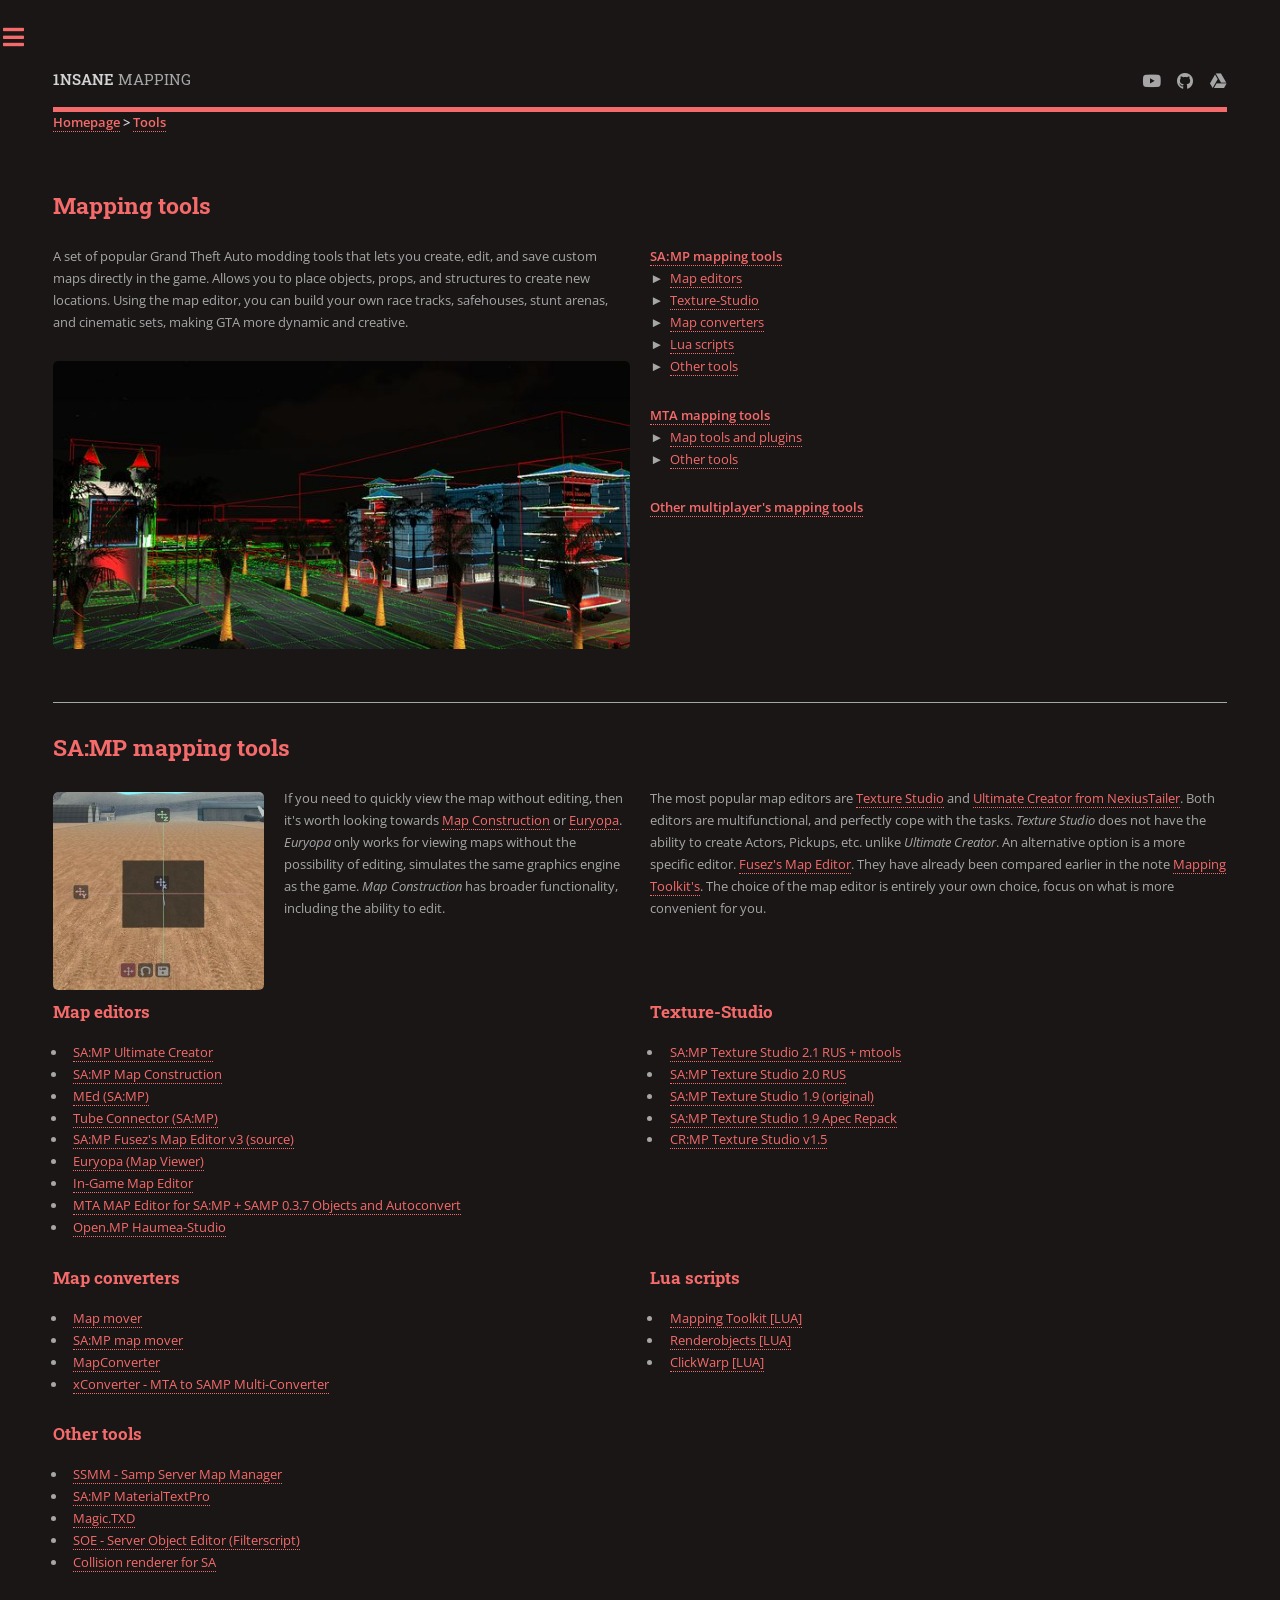
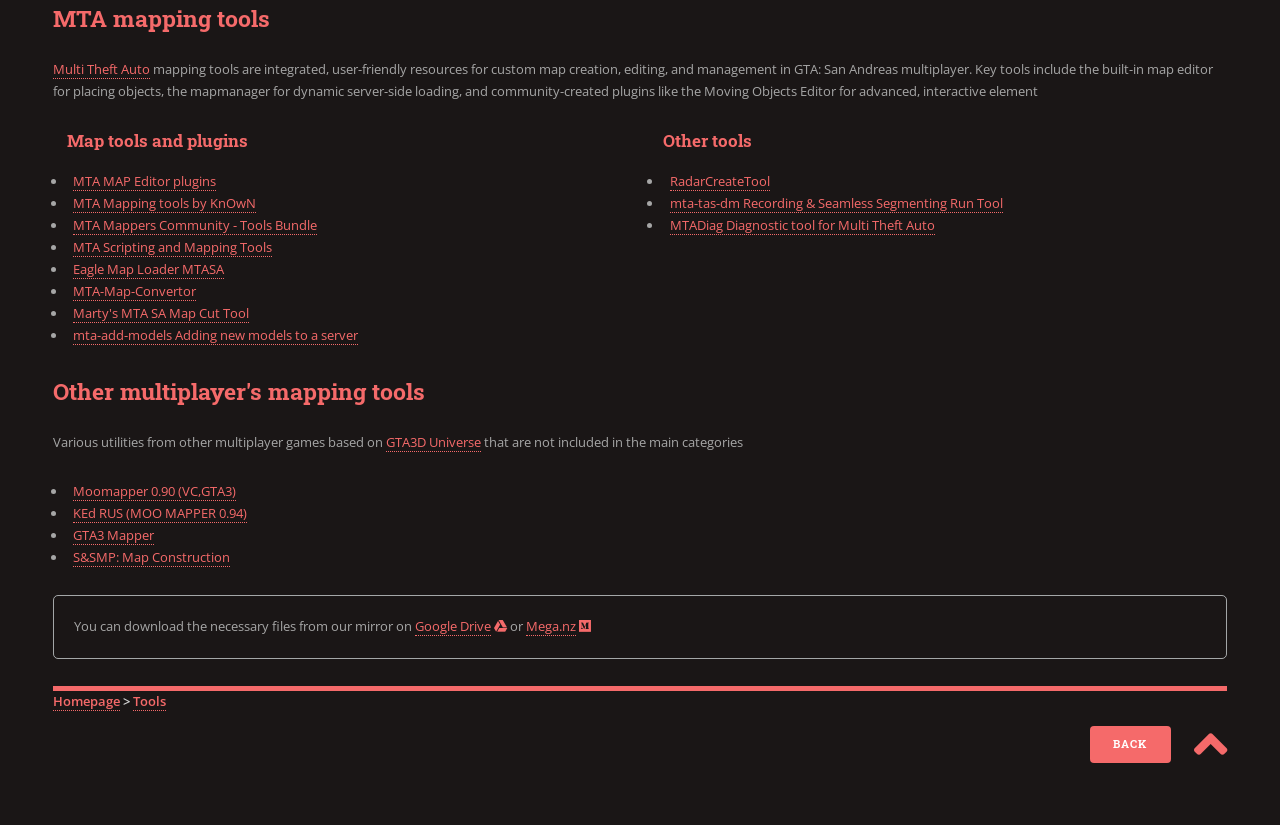
<file: tools.html>
<!DOCTYPE HTML>
<html>
	<head>
		<title>1NSANEMAPPING</title>
		<meta charset="utf-8" />
		<meta name="viewport" content="width=device-width, initial-scale=1, user-scalable=no" />
		<link rel="stylesheet" href="assets/css/main.css" />
		<link rel="icon" class="js-site-favicon" type="image/svg+xml" href="https://github.githubassets.com/favicons/favicon-dark.svg" data-base-href="https://github.githubassets.com/favicons/favicon">
	</head>
	<body class="is-preload">

		<!-- Wrapper -->
			<div id="wrapper">

				<!-- Main -->
					<div id="main">
						<div class="inner">

							<!-- Header -->
								<header id="header">
									<a href="index.html" class="logo"><strong>1NSANE</strong> MAPPING</a>
									<ul class="icons">
                                        <li><a href="https://www.youtube.com/@1nsanemapping/featured" class="icon brands fa-youtube"><span class="label">YouTube</span></a></li>
                                        <li><a href="https://github.com/ins1x" class="icon brands fa-github"><span class="label">Git</span></a></li>
                                        <li><a href="https://drive.google.com/drive/folders/1lcpwx0405Kmtm468Bj-rG-gVybwRLt5Z?usp=drive_link" class="icon brands fa-google-drive"><span class="label">Google Drive</span></a></li>
									</ul>
								</header>
								<strong><a href="index.html">Homepage</a> > <a href="tools.html">Tools</a></strong>
							<!-- Section -->
                                <section>
									<h2>Mapping tools</h2>
									<div class="row">
										<div class="col-6 col-12-small">
											<P>
												A set of popular Grand Theft Auto modding tools that lets you create, edit, and save custom maps directly in the game.
												Allows you to place objects, props, and structures to create new locations.
												Using the map editor, you can build your own race tracks, safehouses, stunt arenas, and cinematic sets, making GTA more dynamic and creative.
											</P>
											<a href="tools.html" class="image fit"><img src="images/tools.jpg" alt=""></a>
										</div>
										<div class="col-6 col-12-small">
											<strong><a href="tools.html#samp-tools">SA:MP mapping tools</a></strong>
											<ul class="markers">
												<li><a href="tools.html#samp-map-editors">Map editors</a></li>
												<li><a href="tools.html#texture-studio">Texture-Studio</a></li>
												<li><a href="tools.html#map-converters">Map converters</a></li>
												<li><a href="tools.html#samp-lua-scripts">Lua scripts</a></li>
												<li><a href="tools.html#samp-other-tools">Other tools</a></li>
											</ul>
											<strong><a href="tools.html#mta-tools">MTA mapping tools</a></strong>
											<ul class="markers">
												<li><a href="tools.html#mta-map-tools">Map tools and plugins</a></li>
												<li><a href="tools.html#mta-other-tools">Other tools</a></li>
											</ul>
											<strong><a href="tools.html#other-tools">Other multiplayer's mapping tools</a></strong>
											<br>
										</div>
									</div>
									
									<hr>

									<h2 id="samp-tools">SA:MP mapping tools</h2>
									<div class="row">
										<div class="col-6 col-12-small">
											<a href="#" class="image left"><img src="images/mapeditor.jpg" alt="" /></a>
											<p>
												If you need to quickly view the map without editing, then it's worth looking towards 
												<a href="https://www.moddb.com/downloads/san-andreas-multiplayer-map-editor">Map Construction</a> 
												or <a href="https://www.mixmods.com.br/2020/07/euryopa-visualizador-de-mapa-para-gta/">Euryopa</a>.
												<em>Euryopa</em> only works for viewing maps without the possibility of editing, simulates the same graphics engine as the game.
												<em>Map Construction</em> has broader functionality, including the ability to edit. 
											</p>
										</div>
										<div class="col-6 col-12-small">
											<p>
												The most popular map editors are <a href="https://github.com/Pottus/Texture-Studio">Texture Studio</a>
												and <a href="https://github.com/NexiusTailer/Ultimate-Creator">Ultimate Creator from NexiusTailer</a>. 
												Both editors are multifunctional, and perfectly cope with the tasks. 
												<em>Texture Studio</em> does not have the ability to create Actors, Pickups, etc. 
												unlike <em>Ultimate Creator</em>. 
												An alternative option is a more specific editor. <a href="https://github.com/fusez/Map-Editor-V3">Fusez's Map Editor</a>. 
												They have already been compared earlier in the note <a href="https://vk.com/@1nsanemapping-instrumentarii-mappera">Mapping Toolkit's</a>.
												The choice of the map editor is entirely your own choice, focus on what is more convenient for you.
											</p>
										</div>
									</div>

									<div class="row">
										<div class="col-6 col-12-small">
											<h3 id="samp-map-editors">Map editors</h3>
											<ul>
												<li><a href="https://github.com/NexiusTailer/Ultimate-Creator">SA:MP Ultimate Creator</a></li>
												<li><a href="https://pawn.wiki/index.php?/topic/595-sa-mp-map-construction/">SA:MP Map Construction</a></li>
												<li><a href="https://www.gta-modding.com/area/file-7-map-editor-(med).html">MEd (SA:MP)</a></li>
												<li><a href="https://drive.google.com/file/d/1Bwqzx8SaV3lo6NMdv2Jgz8QPSB_YVy3O/view">Tube Connector (SA:MP)</a></li>
												<li><a href="https://github.com/simonseidel/Map-Editor-V3">SA:MP Fusez's Map Editor v3 (source)</a></li>
												<li><a href="https://www.mixmods.com.br/2020/07/euryopa-visualizador-de-mapa-para-gta/">Euryopa (Map Viewer)</a></li>
												<li><a href="https://www.mixmods.com.br/2024/12/in-game-map-editor/">In-Game Map Editor</a></li>
												<li><a href="https://drive.google.com/file/d/16G1SDlE40SqeE4fQBRRSMQ0KfwH64CIn/view">MTA MAP Editor for SA:MP + SAMP 0.3.7 Objects and Autoconvert</a></li>
												<li><a href="https://github.com/itsneufox/Haumea-Studio">Open.MP Haumea-Studio</a></li>
											</ul>
										</div>
										<div class="col-6 col-12-small">
											<h3 id="texture-studio">Texture-Studio</h3>
											<ul>
												<li><a href="https://drive.google.com/file/d/1y-4jfvl5EpzH5FeN2Hji62NBIB88rMkv/view?usp=sharing">SA:MP Texture Studio 2.1 RUS + mtools</a></li>
												<li><a href="https://vk.com/@tip_mapper-texture-studio-20-rus">SA:MP Texture Studio 2.0 RUS</a></li>
												<li><a href="https://github.com/Pottus/Texture-Studio">SA:MP Texture Studio 1.9 (original)</a>  </li>
												<li><a href="https://drive.google.com/file/d/1RgDn0WY8iwANEgMnyYxtfUo8siuL64zN/view?usp=drive_link">SA:MP Texture Studio 1.9 Apec Repack</a></li>
												<li><a href="https://drive.google.com/file/d/1SZhzQ5jD0-ctlgXKPqj-bBrv6-J9yxki/view">CR:MP Texture Studio v1.5</a></li>
											</ul>
										</div>
									</div>										
									
									<div class="row">
										<div class="col-6 col-12-small">
											<h3 id="map-converters">Map converters</h3>
											<ul>
												<li><a href="https://github.com/adri1336/MAP-MOVER">Map mover</a></li>
												<li><a href="https://github.com/jstylezzz/samp-map-mover">SA:MP map mover</a></li>
												<li><a href="https://github.com/kurta999/MapConverter">MapConverter</a></li>
												<li><a hrer="https://drive.google.com/file/d/1KM_GLLN9S4C0NJQ1IPH6jqg-w2dutFVi/view?usp=sharing"> xConverter - MTA to SAMP Multi-Converter</a></li>
											</ul>
										</div>
										<div class="col-6 col-12-small">
											<h3 id="samp-lua-scripts">Lua scripts</h3>
											<ul>
												<li><a href="https://github.com/ins1x/MappingToolkit">Mapping Toolkit [LUA]</a></li>
												<li><a href="https://github.com/ins1x/moonloader-scripts/tree/main/renderobjects">Renderobjects [LUA]</a></li>
												<li><a href="https://www.blast.hk/threads/15459/">ClickWarp [LUA]</a></li>
											</ul>
										</div>
									</div>	
									<div class="row">
										<div class="col-6 col-12-small">
											<h3 id="samp-other-tools">Other tools</h3>
											<ul>
												<li><a href="https://github.com/dmitrysheenko/ssmm2.0/">SSMM - Samp Server Map Manager</a></li>
												<li><a href="https://drive.google.com/file/d/1jug8FazFe_LMf9vaZJFq14afdvKbzR7E/view">SA:MP MaterialTextPro</a></li>
												<li><a href="https://www.gta-modding.com/area/file-1475-magic.txd.html">Magic.TXD</a></li>
												<li><a href="https://drive.google.com/file/d/12luMCaBnAgGPIElFIrVUWhfy48dUHE27/view">SOE - Server Object Editor (Filterscript)</a></li>
												<li><a href="https://www.mixmods.com.br/2020/12/draw-cols-sa-modo-debug-de-colisores/">Collision renderer for SA</a></li>
											</ul>
										</div>
										<div class="col-6 col-12-small">
										</div>
									</div>

									<h2 id="mta-tools">MTA mapping tools</h2>
									<p>
										<a href="https://multitheftauto.com/">Multi Theft Auto</a> mapping tools are integrated, user-friendly resources for custom map creation, editing, and management in GTA: San Andreas multiplayer. 
										Key tools include the built-in map editor for placing objects, the mapmanager for dynamic server-side loading, and community-created plugins like the Moving Objects Editor for advanced, interactive element
									</p>
									<div class="row">
										<div class="col-6 col-12-small">
											<ul>
												<h3 id="mta-map-tools">Map tools and plugins</h3>
												<li><a href="https://wiki.multitheftauto.com/wiki/Resource:Editor/Plugins">MTA MAP Editor plugins</a></li>
												<li><a href="https://drive.google.com/file/d/1syvD4i4zp3jZvS7z743bM92wYgDrT1yp/view">MTA Mapping tools by KnOwN</a></li>
												<li><a href="https://drive.google.com/file/d/1TSK5hyPtnC3ZrgBEKNMcHPYE0-mMxHr8/view">MTA Mappers Community - Tools Bundle</a></li>
												<li><a href="https://forum.multitheftauto.com/topic/26570-scripting-and-mapping-tools/">MTA Scripting and Mapping Tools</a></li>
												<li><a href="https://github.com/BlueEagle12/MTA-Eagle-Loader">Eagle Map Loader MTASA</a></li>
												<li><a href="https://github.com/Wolfee-J/MTA-Map-Convertor">MTA-Map-Convertor</a></li>
												<li><a href="https://github.com/marty000123/Marty-s-MTA-SA-Map-Cut-Tool">Marty's MTA SA Map Cut Tool</a></li>
												<li><a href="https://github.com/Fernando-A-Rocha/mta-add-models/">mta-add-models Adding new models to a server</a></li>
											</ul>
										</div>
										<div class="col-6 col-12-small">
											<ul>
												<h3 id="mta-other-tools">Other tools</h3>
												<li><a href="https://github.com/thomasmaters/RadarCreateTool">RadarCreateTool</a></li>
												<li><a href="https://github.com/chris1384/mta-tas-dm">mta-tas-dm Recording & Seamless Segmenting Run Tool</a></li>
												<li><a href="https://github.com/multitheftauto/mtadiag">MTADiag Diagnostic tool for Multi Theft Auto</a></li>
											</ul>
										</div>
									</div>

									<h2 id="other-tools">Other multiplayer's mapping tools</h2>
									<p>Various utilities from other multiplayer games based on <a href="https://gta.fandom.com/wiki/3D_Universe">GTA3D Universe</a> that are not included in the main categories</p>
									<div class="row">
										<div class="col-6 col-12-small">
											<ul>
												<li><a href="https://gamebanana.com/tools/7083">Moomapper 0.90 (VC,GTA3)</a></li>
												<li><a href="https://drive.google.com/file/d/1I-LqRGxeqJEsRH0Gc_7e2hhR9EV7HfbV/view">KEd RUS (MOO MAPPER 0.94)</a></li>
												<li><a href="https://drive.google.com/file/d/1xOCpumjfNM_HUDazKwPE2dcQWeEVsKDT/view">GTA3 Mapper</a></li>
												<li><a href="https://libertycity.net/files/gta-san-andreas/224154-ssmp-map-construction.html">S&SMP: Map Construction</a></li>
											</ul>
										</div>
										<div class="col-6 col-12-small">
											<ul>
											</ul>
										</div>
									</div>

									<div class="box">
										<p>
											You can download the necessary files from our mirror on 
											<a href="https://drive.google.com/drive/folders/1lcpwx0405Kmtm468Bj-rG-gVybwRLt5Z?usp=drive_link">Google Drive</a> 
											<a href="https://drive.google.com/drive/folders/1lcpwx0405Kmtm468Bj-rG-gVybwRLt5Z?usp=drive_link" class="icon brands fa-google-drive"><span class="label">Google Drive</span></a>
											or <a href="https://mega.nz/folder/u6ZWiCxR#7RKzRFG8pT19rc6eGFANBg">Mega.nz</a> 
											<a href="https://mega.nz/folder/u6ZWiCxR#7RKzRFG8pT19rc6eGFANBg" class="icon brands fa-medium"><span class="label">Mega</span></a>
											
										</p>
									</div>
									<div class="endline">
										<strong><a href="index.html">Homepage</a> > <a href="tools.html">Tools</a></strong>
										<div class="endline-ul">
											<ul class="pagination">
												<li><a href="index.html" class="button primary">Back</a></li>
												<!-- <li><a href="#" class="button primary">Next</a></li> -->
													
												<li><a href="#" class="icon solid fa fa-angle-up fa-4x"></a></li>
											</ul>
										</div>
									</div>
                                </section>
						</div>
					</div>

				<!-- Sidebar -->
					<div id="sidebar">
						<div class="inner">

							<!-- Logo -->
                                <section class="alt">
                                    <img src="images/logo/logo-small.png" alt="" />
                                </section>

							<!-- Menu -->
								<nav id="menu">
									<header class="major">
										<h2>Tools</h2>
									</header>
									<ul>
                                        <li><a href="index.html">Homepage</a></li>
										<li><a href="resources.html">Resources</a></li>
										<li><a href="showroom.html">Showroom</a></li>
										<li><a href="scripting.html">Scripting</a></li>
										<li><a href="tools.html">Tools</a></li>
										<li><a href="about.html">Contacts</a></li>
									</ul>
								</nav>

							<!-- Footer -->
								<footer id="footer">
									<p class="copyright">
										<a href="https://github.com/ins1x/insanemapping">GitHub Pages</a>.
										&copy; Design: <a href="https://html5up.net">HTML5 UP</a>.
									</p>
								</footer>

						</div>
					</div>

			</div>

		<!-- Scripts -->
			<script src="assets/js/jquery.min.js"></script>
			<script src="assets/js/browser.min.js"></script>
			<script src="assets/js/breakpoints.min.js"></script>
			<script src="assets/js/util.js"></script>
			<script src="assets/js/main.js"></script>

	</body>
</html>
</file>
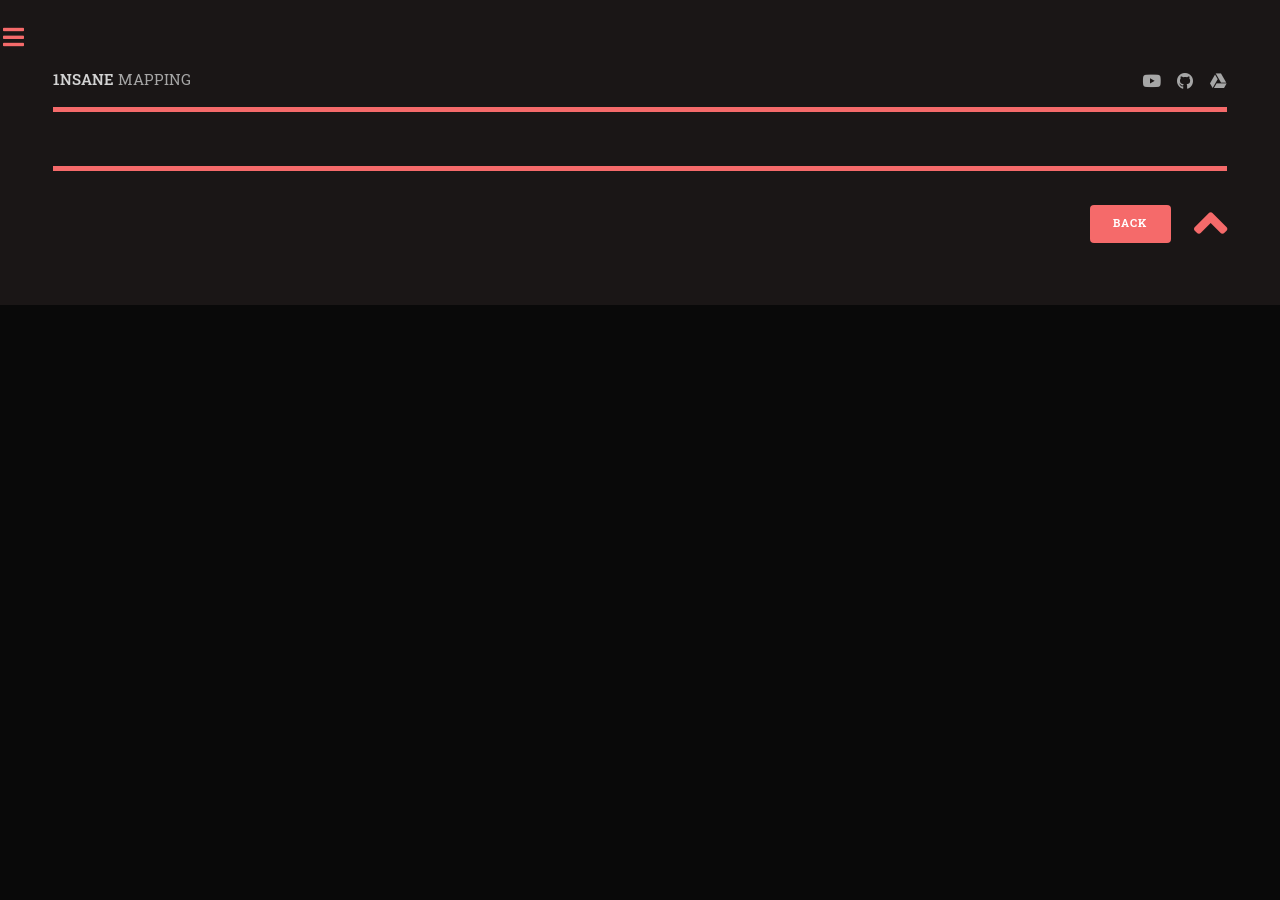
<file: pages/_template-subpage.html>
<!DOCTYPE HTML>
<html>
	<head>
		<title>1NSANEMAPPING</title>
		<meta charset="utf-8" />
		<meta name="viewport" content="width=device-width, initial-scale=1, user-scalable=no" />
		<link rel="stylesheet" href="../assets/css/main.css" />
		<link rel="icon" class="js-site-favicon" type="image/svg+xml" href="https://github.githubassets.com/favicons/favicon-dark.svg" data-base-href="https://github.githubassets.com/favicons/favicon">
	</head>
	<body class="is-preload">

		<!-- Wrapper -->
			<div id="wrapper">

				<!-- Main -->
					<div id="main">
						<div class="inner">

							<!-- Header -->
								<header id="header">
									<a href="index.html" class="logo"><strong>1NSANE</strong> MAPPING</a>
									<ul class="icons">
                                        <li><a href="https://www.youtube.com/@1nsanemapping/featured" class="icon brands fa-youtube"><span class="label">YouTube</span></a></li>
                                        <li><a href="https://github.com/ins1x" class="icon brands fa-github"><span class="label">Git</span></a></li>
                                        <li><a href="https://drive.google.com/drive/folders/1lcpwx0405Kmtm468Bj-rG-gVybwRLt5Z?usp=drive_link" class="icon brands fa-google-drive"><span class="label">Google Drive</span></a></li>
									</ul>
								</header>

							<!-- Section -->
                                <section>

                            <!-- NEW CONTENT -->
							
									<div class="endline">
										<div class="endline-ul">
											<ul class="pagination">
												<li><a href="../index.html" class="button primary">Back</a></li>
												<!-- <li><a href="#" class="button primary">Next</a></li> -->
													
												<li><a href="#" class="icon solid fa fa-angle-up fa-4x"></a></li>
											</ul>
										</div>
									</div>	
                                </section>
						</div>
					</div>

				<!-- Sidebar -->
					<div id="sidebar">
						<div class="inner">

							<!-- Logo -->
                                <section class="alt">
                                    <img src="../images/logo/logo-small.png" alt="" />
                                </section>

							<!-- Menu -->
								<nav id="menu">
									<header class="major">
										<h2>Subpage template</h2>
									</header>
									<ul>
										<li><a href="../index.html">Homepage</a></li>
										<li><a href="../resources.html">Resources</a></li>
										<li><a href="../showroom.html">Showroom</a></li>
										<li><a href="../scripting.html">Scripting</a></li>
										<li><a href="../tools.html">Tools</a></li>
										<li><a href="../about.html">Contacts</a></li>
									</ul>
								</nav>

							<!-- Footer -->
								<footer id="footer">
									<p class="copyright">
										<a href="https://github.com/ins1x/insanemapping">GitHub Pages</a>.
										&copy; Design: <a href="https://html5up.net">HTML5 UP</a>.
									</p>
								</footer>

						</div>
					</div>

			</div>

		<!-- Scripts -->
			<script src="../assets/js/jquery.min.js"></script>
			<script src="../assets/js/browser.min.js"></script>
			<script src="../assets/js/breakpoints.min.js"></script>
			<script src="../assets/js/util.js"></script>
			<script src="../assets/js/main.js"></script>

	</body>
</html>
</file>
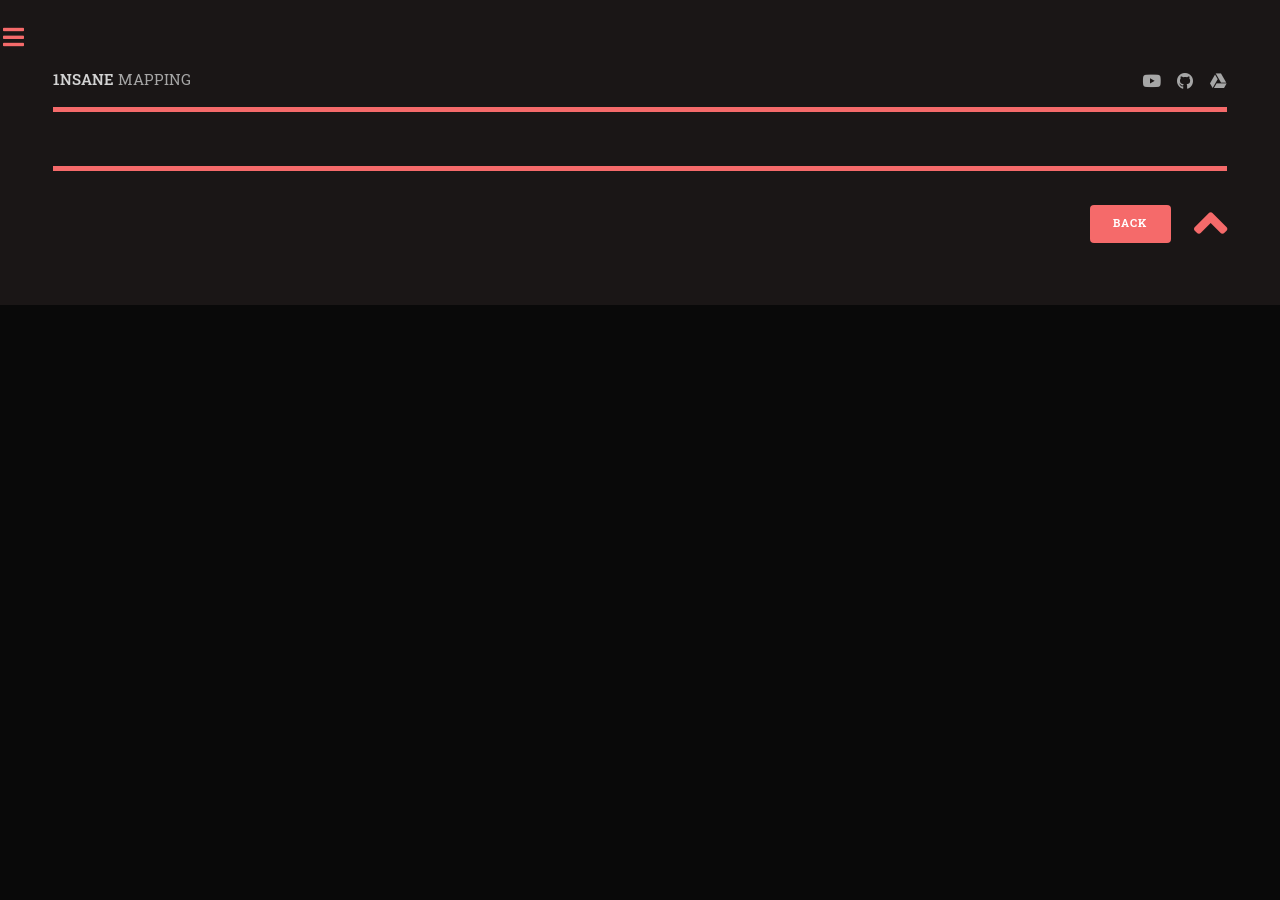
<file: pages/_template.html>
<!DOCTYPE HTML>
<html>
	<head>
		<title>1NSANEMAPPING</title>
		<meta charset="utf-8" />
		<meta name="viewport" content="width=device-width, initial-scale=1, user-scalable=no" />
		<link rel="stylesheet" href="../assets/css/main.css" />
		<link rel="icon" class="js-site-favicon" type="image/svg+xml" href="https://github.githubassets.com/favicons/favicon-dark.svg" data-base-href="https://github.githubassets.com/favicons/favicon">
	</head>
	<body class="is-preload">

		<!-- Wrapper -->
			<div id="wrapper">

				<!-- Main -->
					<div id="main">
						<div class="inner">

							<!-- Header -->
								<header id="header">
									<a href="index.html" class="logo"><strong>1NSANE</strong> MAPPING</a>
									<ul class="icons">
                                        <li><a href="https://www.youtube.com/@1nsanemapping/featured" class="icon brands fa-youtube"><span class="label">YouTube</span></a></li>
                                        <li><a href="https://github.com/ins1x" class="icon brands fa-github"><span class="label">Git</span></a></li>
                                        <li><a href="https://drive.google.com/drive/folders/1lcpwx0405Kmtm468Bj-rG-gVybwRLt5Z?usp=drive_link" class="icon brands fa-google-drive"><span class="label">Google Drive</span></a></li>
									</ul>
								</header>

							<!-- Section -->
                                <section>

                            <!-- NEW CONTENT -->
							
									<div class="endline">
										<div class="endline-ul">
											<ul class="pagination">
												<li><a href="../index.html" class="button primary">Back</a></li>
												<!-- <li><a href="#" class="button primary">Next</a></li> -->
													
												<li><a href="#" class="icon solid fa fa-angle-up fa-4x"></a></li>
											</ul>
										</div>
									</div>	
                                </section>
						</div>
					</div>

				<!-- Sidebar -->
					<div id="sidebar">
						<div class="inner">

							<!-- Logo -->
                                <section class="alt">
                                    <img src="../images/logo/logo-small.png" alt="" />
                                </section>

							<!-- Menu -->
								<nav id="menu">
									<header class="major">
										<h2>Mapeditors</h2>
									</header>
									<ul>
                                        <li><a href="../index.html">Homepage</a></li>
                                        <li><a href="../resources.html">Resources</a></li>
										<li><a href="../showroom.html">Showroom</a></li>
										<li><a href="../coding.html">Coding</a></li>
										<li><a href="../about.html">Contacts</a></li>
									</ul>
								</nav>

							<!-- Footer -->
								<footer id="footer">
									<p class="copyright">
										<a href="https://github.com/ins1x/insanemapping">GitHub Pages</a>.
										&copy; Design: <a href="https://html5up.net">HTML5 UP</a>.
									</p>
								</footer>

						</div>
					</div>

			</div>

		<!-- Scripts -->
			<script src="../assets/js/jquery.min.js"></script>
			<script src="../assets/js/browser.min.js"></script>
			<script src="../assets/js/breakpoints.min.js"></script>
			<script src="../assets/js/util.js"></script>
			<script src="../assets/js/main.js"></script>

	</body>
</html>
</file>
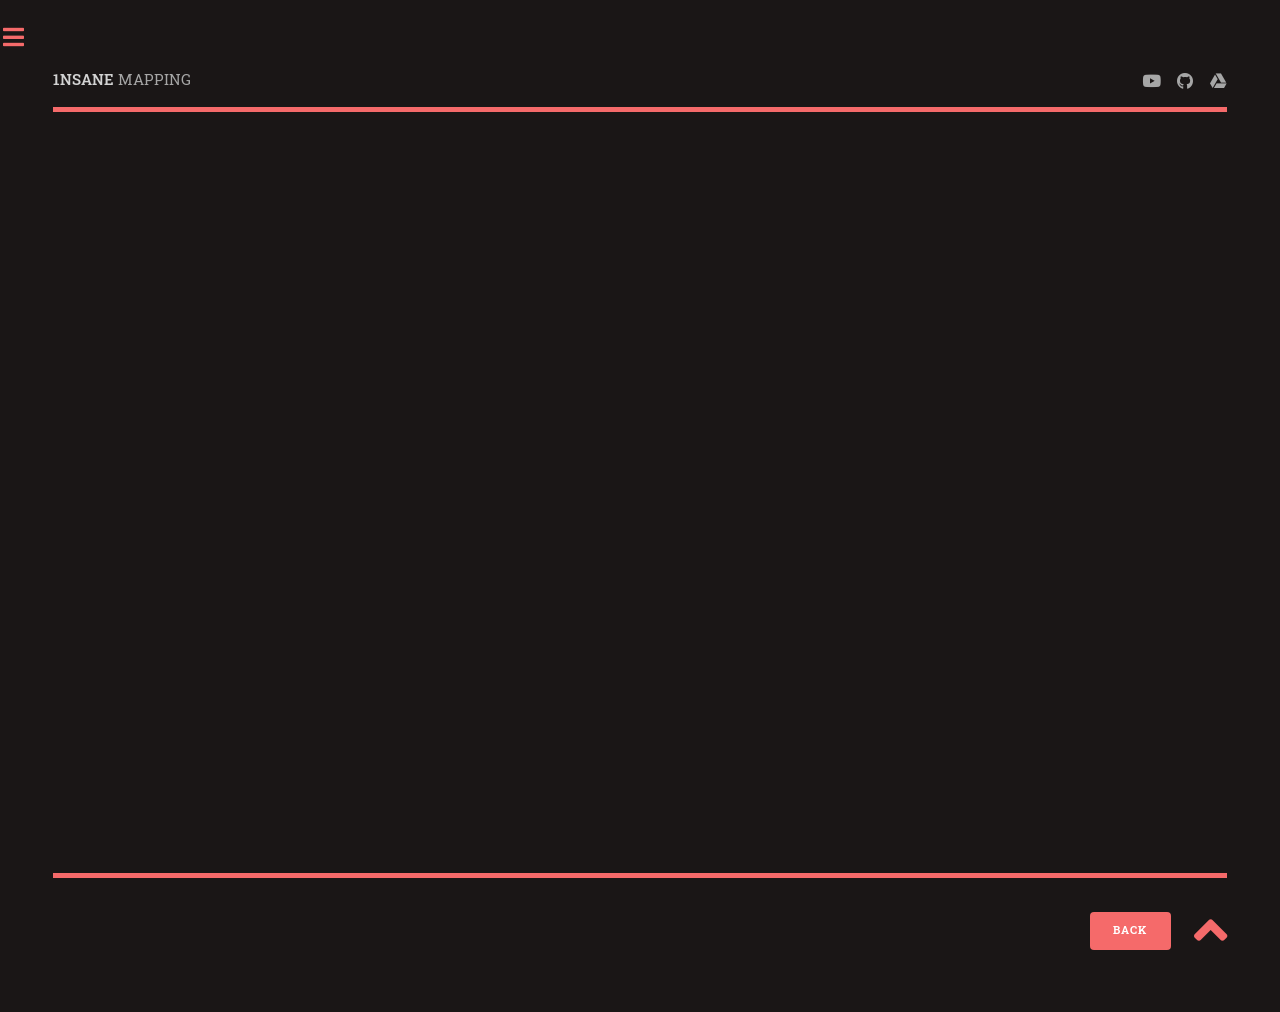
<file: pages/monitoring.html>
<!DOCTYPE HTML>
<html>
	<head>
		<title>1NSANEMAPPING</title>
		<meta charset="utf-8" />
		<meta name="viewport" content="width=device-width, initial-scale=1, user-scalable=no" />
		<link rel="stylesheet" href="../assets/css/main.css" />
		<link rel="icon" class="js-site-favicon" type="image/svg+xml" href="https://github.githubassets.com/favicons/favicon-dark.svg" data-base-href="https://github.githubassets.com/favicons/favicon">
	</head>
	<body class="is-preload">

		<!-- Wrapper -->
			<div id="wrapper">

				<!-- Main -->
					<div id="main">
						<div class="inner">

							<!-- Header -->
								<header id="header">
									<a href="index.html" class="logo"><strong>1NSANE</strong> MAPPING</a>
									<ul class="icons">
                                        <li><a href="https://www.youtube.com/@1nsanemapping/featured" class="icon brands fa-youtube"><span class="label">YouTube</span></a></li>
                                        <li><a href="https://github.com/ins1x" class="icon brands fa-github"><span class="label">Git</span></a></li>
                                        <li><a href="https://drive.google.com/drive/folders/1lcpwx0405Kmtm468Bj-rG-gVybwRLt5Z?usp=drive_link" class="icon brands fa-google-drive"><span class="label">Google Drive</span></a></li>
									</ul>
								</header>

							<!-- Section -->
                                <section>

                            <!-- ������ GS4u.net ��������� 450x700 -->
								<iframe src="https://www.gs4u.net/ru/webmod/frame-map:0;splr:1;players:210;mfs:100;mac:6d6d6d;mahc:8f8f8f;sna:d59120;mbg:1d1d1d;bg:1a1616;fg:666666;snb:666666;itc:666666;shs:1;/s/271881.html"
							 	frameborder="0" scrolling="no" width="450" height="700" marginwidth="0" marginheight="0">
								</iframe>
								
								<iframe src="https://www.gs4u.net/ru/webmod/frame-map:0;splr:1;players:210;mfs:100;mac:6d6d6d;mahc:8f8f8f;sna:0377d6;mbg:1d1d1d;bg:1a1616;fg:666666;snb:666666;itc:666666;shs:1;/s/381421.html"
								frameborder="0" scrolling="no" width="450" height="700" marginwidth="0" marginheight="0"></iframe>
								
							<!-- ����� GS4u.net ��������� 450x700 -->
							
									<div class="endline">
										<div class="endline-ul">
											<ul class="pagination">
												<li><a href="../index.html" class="button primary">Back</a></li>
												<!-- <li><a href="#" class="button primary">Next</a></li> -->
													
												<li><a href="#" class="icon solid fa fa-angle-up fa-4x"></a></li>
											</ul>
										</div>
									</div>	
                                </section>
						</div>
					</div>

				<!-- Sidebar -->
					<div id="sidebar">
						<div class="inner">

							<!-- Logo -->
                                <section class="alt">
                                    <img src="../images/logo/logo-small.png" alt="" />
                                </section>

							<!-- Menu -->
								<nav id="menu">
									<header class="major">
										<h2>Monitoring</h2>
									</header>
									<ul>
										<li><a href="../index.html">Homepage</a></li>
										<li><a href="../resources.html">Resources</a></li>
										<li><a href="../showroom.html">Showroom</a></li>
										<li><a href="../scripting.html">Scripting</a></li>
										<li><a href="../tools.html">Tools</a></li>
										<li><a href="../about.html">Contacts</a></li>
									</ul>
								</nav>

							<!-- Footer -->
								<footer id="footer">
									<p class="copyright">
										<a href="https://github.com/ins1x/insanemapping">GitHub Pages</a>.
										&copy; Design: <a href="https://html5up.net">HTML5 UP</a>.
									</p>
								</footer>

						</div>
					</div>

			</div>

		<!-- Scripts -->
			<script src="../assets/js/jquery.min.js"></script>
			<script src="../assets/js/browser.min.js"></script>
			<script src="../assets/js/breakpoints.min.js"></script>
			<script src="../assets/js/util.js"></script>
			<script src="../assets/js/main.js"></script>

	</body>
</html>
</file>
<file: assets/css/main.css>
@import url(fontawesome-all.min.css);
@import url("https://fonts.googleapis.com/css?family=Open+Sans:400,600,400italic,600italic|Roboto+Slab:400,700");
/*
	Based on Editorial by HTML5 UP html5up.net | @ajlkn
	Free HTML5 Template for personal and commercial use under the CCA 3.0 license (html5up.net/license)
*/
html, body, div, span, applet, object,
iframe, h1, h2, h3, h4, h5, h6, p, blockquote,
pre, a, abbr, acronym, address, big, cite,
code, del, dfn, em, img, ins, kbd, q, s, samp,
small, strike, strong, sub, sup, tt, var, b,
u, i, center, dl, dt, dd, ol, ul, li, fieldset,
form, label, legend, table, caption, tbody,
tfoot, thead, tr, th, td, article, aside,
canvas, details, embed, figure, figcaption,
footer, header, hgroup, menu, nav, output, ruby,
section, summary, time, mark, audio, video {
  margin: 0;
  padding: 0;
  border: 0;
  font-size: 100%;
  font: inherit;
  vertical-align: baseline; }

article, aside, details, figcaption, figure,
footer, header, hgroup, menu, nav, section {
  display: block; }

body {
  line-height: 1; 
}

ol, ul {
  list-style: none; }

blockquote, q {
  quotes: none; }
  blockquote:before, blockquote:after, q:before, q:after {
    content: '';
    content: none; }

table {
  border-collapse: collapse;
  border-spacing: 0; }

body {
  -webkit-text-size-adjust: none; }

mark {
  background-color: transparent;
  color: inherit; }

input::-moz-focus-inner {
  border: 0;
  padding: 0; }

input, select, textarea {
  -moz-appearance: none;
  -webkit-appearance: none;
  -ms-appearance: none;
  appearance: none; }

/* Basic */
@-ms-viewport {
  width: device-width; }

body {
  -ms-overflow-style: scrollbar; }

@media screen and (max-width: 480px) {
  html, body {
    min-width: 320px; } }

html {
  box-sizing: border-box; }

*, *:before, *:after {
  box-sizing: inherit; }

body {
  background: #090909; }
  body.is-preload *, body.is-preload *:before, body.is-preload *:after, body.is-resizing *, body.is-resizing *:before, body.is-resizing *:after {
    -moz-animation: none !important;
    -webkit-animation: none !important;
    -ms-animation: none !important;
    animation: none !important;
    -moz-transition: none !important;
    -webkit-transition: none !important;
    -ms-transition: none !important;
    transition: none !important; }

/* Type */
body, input, select, textarea {
  color: #a6a6a6;
  font-family: "Open Sans", sans-serif;
  font-size: 13pt;
  font-weight: 400;
  line-height: 1.65; }
  @media screen and (max-width: 1680px) {
    body, input, select, textarea {
      font-size: 11pt; } }
  @media screen and (max-width: 1280px) {
    body, input, select, textarea {
      font-size: 10pt; } }
  @media screen and (max-width: 360px) {
    body, input, select, textarea {
      font-size: 9pt; } }

a {
  -moz-transition: color 0.2s ease-in-out, border-bottom-color 0.2s ease-in-out;
  -webkit-transition: color 0.2s ease-in-out, border-bottom-color 0.2s ease-in-out;
  -ms-transition: color 0.2s ease-in-out, border-bottom-color 0.2s ease-in-out;
  transition: color 0.2s ease-in-out, border-bottom-color 0.2s ease-in-out;
  border-bottom: dotted 1px;
  color: #f56a6a;
  text-decoration: none; }
  a:hover {
    border-bottom-color: #fff;
    color: #f4f4f4 !important; }
    a:hover strong {
      color: inherit; }

strong, b {
  color: #d3d3d3;
  font-weight: 600; }

em, i {
  font-style: italic; }

p {
  margin: 0 0 2em 0; }

h1, h2, h3, h4, h5, h6 {
  color: #f56a6a;
  font-family: "Roboto Slab", serif;
  font-weight: 700;
  line-height: 1.5;
  margin: 0 0 1em 0; }
  h1 a, h2 a, h3 a, h4 a, h5 a, h6 a {
    color: inherit;
    text-decoration: none;
    border-bottom: 0; }

h1 {
  font-size: 4em;
  margin: 0 0 0.5em 0;
  line-height: 1.3; }

h2 {
  font-size: 1.75em; }

h3 {
  font-size: 1.25em; }

h4 {
  font-size: 1.1em; }

h5 {
  font-size: 0.9em; }

h6 {
  font-size: 0.7em; }

@media screen and (max-width: 1680px) {
  h1 {
    font-size: 3.5em; } }

@media screen and (max-width: 980px) {
  h1 {
    font-size: 3.25em; } }

@media screen and (max-width: 736px) {
  h1 {
    font-size: 2em;
    line-height: 1.4; }
  h2 {
    font-size: 1.5em; } }

sub {
  font-size: 0.8em;
  position: relative;
  top: 0.5em; }

sup {
  font-size: 0.8em;
  position: relative;
  top: -0.5em; }

blockquote {
  border-left: solid 3px rgba(210, 215, 217, 0.75);
  font-style: italic;
  margin: 0 0 2em 0;
  padding: 0.5em 0 0.5em 2em; }

code {
  background: rgba(230, 235, 237, 0.25);
  border-radius: 0.375em;
  border: solid 1px rgba(210, 215, 217, 0.75);
  font-family: "Courier New", monospace;
  font-size: 0.9em;
  margin: 0 0.25em;
  padding: 0.25em 0.65em; }

pre {
  -webkit-overflow-scrolling: touch;
  font-family: "Courier New", monospace;
  font-size: 0.9em;
  margin: 0 0 2em 0; }
  pre code {
    display: block;
    line-height: 1.75;
    padding: 1em 1.5em;
    overflow-x: auto; }

hr {
  border: 0;
  border-bottom: solid 1px rgba(210, 215, 217, 0.75);
  margin: 2em 0; }
  hr.major {
    margin: 3em 0; }

.align-left {
  text-align: left; }

.align-center {
  text-align: center; }

.align-right {
  text-align: right; }

/* Row */
.row {
  display: flex;
  flex-wrap: wrap;
  box-sizing: border-box;
  align-items: stretch; }
  .row > * {
    box-sizing: border-box; }
  .row.gtr-uniform > * > :last-child {
    margin-bottom: 0; }
  .row.aln-left {
    justify-content: flex-start; }
  .row.aln-center {
    justify-content: center; }
  .row.aln-right {
    justify-content: flex-end; }
  .row.aln-top {
    align-items: flex-start; }
  .row.aln-middle {
    align-items: center; }
  .row.aln-bottom {
    align-items: flex-end; }
  .row > .imp {
    order: -1; }
  .row > .col-1 {
    width: 8.33333%; }
  .row > .off-1 {
    margin-left: 8.33333%; }
  .row > .col-2 {
    width: 16.66667%; }
  .row > .off-2 {
    margin-left: 16.66667%; }
  .row > .col-3 {
    width: 25%; }
  .row > .off-3 {
    margin-left: 25%; }
  .row > .col-4 {
    width: 33.33333%; }
  .row > .off-4 {
    margin-left: 33.33333%; }
  .row > .col-5 {
    width: 41.66667%; }
  .row > .off-5 {
    margin-left: 41.66667%; }
  .row > .col-6 {
    width: 50%; }
  .row > .off-6 {
    margin-left: 50%; }
  .row > .col-7 {
    width: 58.33333%; }
  .row > .off-7 {
    margin-left: 58.33333%; }
  .row > .col-8 {
    width: 66.66667%; }
  .row > .off-8 {
    margin-left: 66.66667%; }
  .row > .col-9 {
    width: 75%; }
  .row > .off-9 {
    margin-left: 75%; }
  .row > .col-10 {
    width: 83.33333%; }
  .row > .off-10 {
    margin-left: 83.33333%; }
  .row > .col-11 {
    width: 91.66667%; }
  .row > .off-11 {
    margin-left: 91.66667%; }
  .row > .col-12 {
    width: 100%; }
  .row > .off-12 {
    margin-left: 100%; }
  .row.gtr-0 {
    margin-top: 0;
    margin-left: 0em; }
    .row.gtr-0 > * {
      padding: 0 0 0 0em; }
    .row.gtr-0.gtr-uniform {
      margin-top: 0em; }
      .row.gtr-0.gtr-uniform > * {
        padding-top: 0em; }
  .row.gtr-25 {
    margin-top: 0;
    margin-left: -0.375em; }
    .row.gtr-25 > * {
      padding: 0 0 0 0.375em; }
    .row.gtr-25.gtr-uniform {
      margin-top: -0.375em; }
      .row.gtr-25.gtr-uniform > * {
        padding-top: 0.375em; }
  .row.gtr-50 {
    margin-top: 0;
    margin-left: -0.75em; }
    .row.gtr-50 > * {
      padding: 0 0 0 0.75em; }
    .row.gtr-50.gtr-uniform {
      margin-top: -0.75em; }
      .row.gtr-50.gtr-uniform > * {
        padding-top: 0.75em; }
  .row {
    margin-top: 0;
    margin-left: -1.5em; }
    .row > * {
      padding: 0 0 0 1.5em; }
    .row.gtr-uniform {
      margin-top: -1.5em; }
      .row.gtr-uniform > * {
        padding-top: 1.5em; }
  .row.gtr-150 {
    margin-top: 0;
    margin-left: -2.25em; }
    .row.gtr-150 > * {
      padding: 0 0 0 2.25em; }
    .row.gtr-150.gtr-uniform {
      margin-top: -2.25em; }
      .row.gtr-150.gtr-uniform > * {
        padding-top: 2.25em; }
  .row.gtr-200 {
    margin-top: 0;
    margin-left: -3em; }
    .row.gtr-200 > * {
      padding: 0 0 0 3em; }
    .row.gtr-200.gtr-uniform {
      margin-top: -3em; }
      .row.gtr-200.gtr-uniform > * {
        padding-top: 3em; }
  @media screen and (max-width: 1680px) {
    .row {
      display: flex;
      flex-wrap: wrap;
      box-sizing: border-box;
      align-items: stretch; }
      .row > * {
        box-sizing: border-box; }
      .row.gtr-uniform > * > :last-child {
        margin-bottom: 0; }
      .row.aln-left {
        justify-content: flex-start; }
      .row.aln-center {
        justify-content: center; }
      .row.aln-right {
        justify-content: flex-end; }
      .row.aln-top {
        align-items: flex-start; }
      .row.aln-middle {
        align-items: center; }
      .row.aln-bottom {
        align-items: flex-end; }
      .row > .imp-xlarge {
        order: -1; }
      .row > .col-1-xlarge {
        width: 8.33333%; }
      .row > .off-1-xlarge {
        margin-left: 8.33333%; }
      .row > .col-2-xlarge {
        width: 16.66667%; }
      .row > .off-2-xlarge {
        margin-left: 16.66667%; }
      .row > .col-3-xlarge {
        width: 25%; }
      .row > .off-3-xlarge {
        margin-left: 25%; }
      .row > .col-4-xlarge {
        width: 33.33333%; }
      .row > .off-4-xlarge {
        margin-left: 33.33333%; }
      .row > .col-5-xlarge {
        width: 41.66667%; }
      .row > .off-5-xlarge {
        margin-left: 41.66667%; }
      .row > .col-6-xlarge {
        width: 50%; }
      .row > .off-6-xlarge {
        margin-left: 50%; }
      .row > .col-7-xlarge {
        width: 58.33333%; }
      .row > .off-7-xlarge {
        margin-left: 58.33333%; }
      .row > .col-8-xlarge {
        width: 66.66667%; }
      .row > .off-8-xlarge {
        margin-left: 66.66667%; }
      .row > .col-9-xlarge {
        width: 75%; }
      .row > .off-9-xlarge {
        margin-left: 75%; }
      .row > .col-10-xlarge {
        width: 83.33333%; }
      .row > .off-10-xlarge {
        margin-left: 83.33333%; }
      .row > .col-11-xlarge {
        width: 91.66667%; }
      .row > .off-11-xlarge {
        margin-left: 91.66667%; }
      .row > .col-12-xlarge {
        width: 100%; }
      .row > .off-12-xlarge {
        margin-left: 100%; }
      .row.gtr-0 {
        margin-top: 0;
        margin-left: 0em; }
        .row.gtr-0 > * {
          padding: 0 0 0 0em; }
        .row.gtr-0.gtr-uniform {
          margin-top: 0em; }
          .row.gtr-0.gtr-uniform > * {
            padding-top: 0em; }
      .row.gtr-25 {
        margin-top: 0;
        margin-left: -0.375em; }
        .row.gtr-25 > * {
          padding: 0 0 0 0.375em; }
        .row.gtr-25.gtr-uniform {
          margin-top: -0.375em; }
          .row.gtr-25.gtr-uniform > * {
            padding-top: 0.375em; }
      .row.gtr-50 {
        margin-top: 0;
        margin-left: -0.75em; }
        .row.gtr-50 > * {
          padding: 0 0 0 0.75em; }
        .row.gtr-50.gtr-uniform {
          margin-top: -0.75em; }
          .row.gtr-50.gtr-uniform > * {
            padding-top: 0.75em; }
      .row {
        margin-top: 0;
        margin-left: -1.5em; }
        .row > * {
          padding: 0 0 0 1.5em; }
        .row.gtr-uniform {
          margin-top: -1.5em; }
          .row.gtr-uniform > * {
            padding-top: 1.5em; }
      .row.gtr-150 {
        margin-top: 0;
        margin-left: -2.25em; }
        .row.gtr-150 > * {
          padding: 0 0 0 2.25em; }
        .row.gtr-150.gtr-uniform {
          margin-top: -2.25em; }
          .row.gtr-150.gtr-uniform > * {
            padding-top: 2.25em; }
      .row.gtr-200 {
        margin-top: 0;
        margin-left: -3em; }
        .row.gtr-200 > * {
          padding: 0 0 0 3em; }
        .row.gtr-200.gtr-uniform {
          margin-top: -3em; }
          .row.gtr-200.gtr-uniform > * {
            padding-top: 3em; } }
  @media screen and (max-width: 1280px) {
    .row {
      display: flex;
      flex-wrap: wrap;
      box-sizing: border-box;
      align-items: stretch; }
      .row > * {
        box-sizing: border-box; }
      .row.gtr-uniform > * > :last-child {
        margin-bottom: 0; }
      .row.aln-left {
        justify-content: flex-start; }
      .row.aln-center {
        justify-content: center; }
      .row.aln-right {
        justify-content: flex-end; }
      .row.aln-top {
        align-items: flex-start; }
      .row.aln-middle {
        align-items: center; }
      .row.aln-bottom {
        align-items: flex-end; }
      .row > .imp-large {
        order: -1; }
      .row > .col-1-large {
        width: 8.33333%; }
      .row > .off-1-large {
        margin-left: 8.33333%; }
      .row > .col-2-large {
        width: 16.66667%; }
      .row > .off-2-large {
        margin-left: 16.66667%; }
      .row > .col-3-large {
        width: 25%; }
      .row > .off-3-large {
        margin-left: 25%; }
      .row > .col-4-large {
        width: 33.33333%; }
      .row > .off-4-large {
        margin-left: 33.33333%; }
      .row > .col-5-large {
        width: 41.66667%; }
      .row > .off-5-large {
        margin-left: 41.66667%; }
      .row > .col-6-large {
        width: 50%; }
      .row > .off-6-large {
        margin-left: 50%; }
      .row > .col-7-large {
        width: 58.33333%; }
      .row > .off-7-large {
        margin-left: 58.33333%; }
      .row > .col-8-large {
        width: 66.66667%; }
      .row > .off-8-large {
        margin-left: 66.66667%; }
      .row > .col-9-large {
        width: 75%; }
      .row > .off-9-large {
        margin-left: 75%; }
      .row > .col-10-large {
        width: 83.33333%; }
      .row > .off-10-large {
        margin-left: 83.33333%; }
      .row > .col-11-large {
        width: 91.66667%; }
      .row > .off-11-large {
        margin-left: 91.66667%; }
      .row > .col-12-large {
        width: 100%; }
      .row > .off-12-large {
        margin-left: 100%; }
      .row.gtr-0 {
        margin-top: 0;
        margin-left: 0em; }
        .row.gtr-0 > * {
          padding: 0 0 0 0em; }
        .row.gtr-0.gtr-uniform {
          margin-top: 0em; }
          .row.gtr-0.gtr-uniform > * {
            padding-top: 0em; }
      .row.gtr-25 {
        margin-top: 0;
        margin-left: -0.375em; }
        .row.gtr-25 > * {
          padding: 0 0 0 0.375em; }
        .row.gtr-25.gtr-uniform {
          margin-top: -0.375em; }
          .row.gtr-25.gtr-uniform > * {
            padding-top: 0.375em; }
      .row.gtr-50 {
        margin-top: 0;
        margin-left: -0.75em; }
        .row.gtr-50 > * {
          padding: 0 0 0 0.75em; }
        .row.gtr-50.gtr-uniform {
          margin-top: -0.75em; }
          .row.gtr-50.gtr-uniform > * {
            padding-top: 0.75em; }
      .row {
        margin-top: 0;
        margin-left: -1.5em; }
        .row > * {
          padding: 0 0 0 1.5em; }
        .row.gtr-uniform {
          margin-top: -1.5em; }
          .row.gtr-uniform > * {
            padding-top: 1.5em; }
      .row.gtr-150 {
        margin-top: 0;
        margin-left: -2.25em; }
        .row.gtr-150 > * {
          padding: 0 0 0 2.25em; }
        .row.gtr-150.gtr-uniform {
          margin-top: -2.25em; }
          .row.gtr-150.gtr-uniform > * {
            padding-top: 2.25em; }
      .row.gtr-200 {
        margin-top: 0;
        margin-left: -3em; }
        .row.gtr-200 > * {
          padding: 0 0 0 3em; }
        .row.gtr-200.gtr-uniform {
          margin-top: -3em; }
          .row.gtr-200.gtr-uniform > * {
            padding-top: 3em; } }
  @media screen and (max-width: 980px) {
    .row {
      display: flex;
      flex-wrap: wrap;
      box-sizing: border-box;
      align-items: stretch; }
      .row > * {
        box-sizing: border-box; }
      .row.gtr-uniform > * > :last-child {
        margin-bottom: 0; }
      .row.aln-left {
        justify-content: flex-start; }
      .row.aln-center {
        justify-content: center; }
      .row.aln-right {
        justify-content: flex-end; }
      .row.aln-top {
        align-items: flex-start; }
      .row.aln-middle {
        align-items: center; }
      .row.aln-bottom {
        align-items: flex-end; }
      .row > .imp-medium {
        order: -1; }
      .row > .col-1-medium {
        width: 8.33333%; }
      .row > .off-1-medium {
        margin-left: 8.33333%; }
      .row > .col-2-medium {
        width: 16.66667%; }
      .row > .off-2-medium {
        margin-left: 16.66667%; }
      .row > .col-3-medium {
        width: 25%; }
      .row > .off-3-medium {
        margin-left: 25%; }
      .row > .col-4-medium {
        width: 33.33333%; }
      .row > .off-4-medium {
        margin-left: 33.33333%; }
      .row > .col-5-medium {
        width: 41.66667%; }
      .row > .off-5-medium {
        margin-left: 41.66667%; }
      .row > .col-6-medium {
        width: 50%; }
      .row > .off-6-medium {
        margin-left: 50%; }
      .row > .col-7-medium {
        width: 58.33333%; }
      .row > .off-7-medium {
        margin-left: 58.33333%; }
      .row > .col-8-medium {
        width: 66.66667%; }
      .row > .off-8-medium {
        margin-left: 66.66667%; }
      .row > .col-9-medium {
        width: 75%; }
      .row > .off-9-medium {
        margin-left: 75%; }
      .row > .col-10-medium {
        width: 83.33333%; }
      .row > .off-10-medium {
        margin-left: 83.33333%; }
      .row > .col-11-medium {
        width: 91.66667%; }
      .row > .off-11-medium {
        margin-left: 91.66667%; }
      .row > .col-12-medium {
        width: 100%; }
      .row > .off-12-medium {
        margin-left: 100%; }
      .row.gtr-0 {
        margin-top: 0;
        margin-left: 0em; }
        .row.gtr-0 > * {
          padding: 0 0 0 0em; }
        .row.gtr-0.gtr-uniform {
          margin-top: 0em; }
          .row.gtr-0.gtr-uniform > * {
            padding-top: 0em; }
      .row.gtr-25 {
        margin-top: 0;
        margin-left: -0.375em; }
        .row.gtr-25 > * {
          padding: 0 0 0 0.375em; }
        .row.gtr-25.gtr-uniform {
          margin-top: -0.375em; }
          .row.gtr-25.gtr-uniform > * {
            padding-top: 0.375em; }
      .row.gtr-50 {
        margin-top: 0;
        margin-left: -0.75em; }
        .row.gtr-50 > * {
          padding: 0 0 0 0.75em; }
        .row.gtr-50.gtr-uniform {
          margin-top: -0.75em; }
          .row.gtr-50.gtr-uniform > * {
            padding-top: 0.75em; }
      .row {
        margin-top: 0;
        margin-left: -1.5em; }
        .row > * {
          padding: 0 0 0 1.5em; }
        .row.gtr-uniform {
          margin-top: -1.5em; }
          .row.gtr-uniform > * {
            padding-top: 1.5em; }
      .row.gtr-150 {
        margin-top: 0;
        margin-left: -2.25em; }
        .row.gtr-150 > * {
          padding: 0 0 0 2.25em; }
        .row.gtr-150.gtr-uniform {
          margin-top: -2.25em; }
          .row.gtr-150.gtr-uniform > * {
            padding-top: 2.25em; }
      .row.gtr-200 {
        margin-top: 0;
        margin-left: -3em; }
        .row.gtr-200 > * {
          padding: 0 0 0 3em; }
        .row.gtr-200.gtr-uniform {
          margin-top: -3em; }
          .row.gtr-200.gtr-uniform > * {
            padding-top: 3em; } }
  @media screen and (max-width: 736px) {
    .row {
      display: flex;
      flex-wrap: wrap;
      box-sizing: border-box;
      align-items: stretch; }
      .row > * {
        box-sizing: border-box; }
      .row.gtr-uniform > * > :last-child {
        margin-bottom: 0; }
      .row.aln-left {
        justify-content: flex-start; }
      .row.aln-center {
        justify-content: center; }
      .row.aln-right {
        justify-content: flex-end; }
      .row.aln-top {
        align-items: flex-start; }
      .row.aln-middle {
        align-items: center; }
      .row.aln-bottom {
        align-items: flex-end; }
      .row > .imp-small {
        order: -1; }
      .row > .col-1-small {
        width: 8.33333%; }
      .row > .off-1-small {
        margin-left: 8.33333%; }
      .row > .col-2-small {
        width: 16.66667%; }
      .row > .off-2-small {
        margin-left: 16.66667%; }
      .row > .col-3-small {
        width: 25%; }
      .row > .off-3-small {
        margin-left: 25%; }
      .row > .col-4-small {
        width: 33.33333%; }
      .row > .off-4-small {
        margin-left: 33.33333%; }
      .row > .col-5-small {
        width: 41.66667%; }
      .row > .off-5-small {
        margin-left: 41.66667%; }
      .row > .col-6-small {
        width: 50%; }
      .row > .off-6-small {
        margin-left: 50%; }
      .row > .col-7-small {
        width: 58.33333%; }
      .row > .off-7-small {
        margin-left: 58.33333%; }
      .row > .col-8-small {
        width: 66.66667%; }
      .row > .off-8-small {
        margin-left: 66.66667%; }
      .row > .col-9-small {
        width: 75%; }
      .row > .off-9-small {
        margin-left: 75%; }
      .row > .col-10-small {
        width: 83.33333%; }
      .row > .off-10-small {
        margin-left: 83.33333%; }
      .row > .col-11-small {
        width: 91.66667%; }
      .row > .off-11-small {
        margin-left: 91.66667%; }
      .row > .col-12-small {
        width: 100%; }
      .row > .off-12-small {
        margin-left: 100%; }
      .row.gtr-0 {
        margin-top: 0;
        margin-left: 0em; }
        .row.gtr-0 > * {
          padding: 0 0 0 0em; }
        .row.gtr-0.gtr-uniform {
          margin-top: 0em; }
          .row.gtr-0.gtr-uniform > * {
            padding-top: 0em; }
      .row.gtr-25 {
        margin-top: 0;
        margin-left: -0.375em; }
        .row.gtr-25 > * {
          padding: 0 0 0 0.375em; }
        .row.gtr-25.gtr-uniform {
          margin-top: -0.375em; }
          .row.gtr-25.gtr-uniform > * {
            padding-top: 0.375em; }
      .row.gtr-50 {
        margin-top: 0;
        margin-left: -0.75em; }
        .row.gtr-50 > * {
          padding: 0 0 0 0.75em; }
        .row.gtr-50.gtr-uniform {
          margin-top: -0.75em; }
          .row.gtr-50.gtr-uniform > * {
            padding-top: 0.75em; }
      .row {
        margin-top: 0;
        margin-left: -1.5em; }
        .row > * {
          padding: 0 0 0 1.5em; }
        .row.gtr-uniform {
          margin-top: -1.5em; }
          .row.gtr-uniform > * {
            padding-top: 1.5em; }
      .row.gtr-150 {
        margin-top: 0;
        margin-left: -2.25em; }
        .row.gtr-150 > * {
          padding: 0 0 0 2.25em; }
        .row.gtr-150.gtr-uniform {
          margin-top: -2.25em; }
          .row.gtr-150.gtr-uniform > * {
            padding-top: 2.25em; }
      .row.gtr-200 {
        margin-top: 0;
        margin-left: -3em; }
        .row.gtr-200 > * {
          padding: 0 0 0 3em; }
        .row.gtr-200.gtr-uniform {
          margin-top: -3em; }
          .row.gtr-200.gtr-uniform > * {
            padding-top: 3em; } }
  @media screen and (max-width: 480px) {
    .row {
      display: flex;
      flex-wrap: wrap;
      box-sizing: border-box;
      align-items: stretch; }
      .row > * {
        box-sizing: border-box; }
      .row.gtr-uniform > * > :last-child {
        margin-bottom: 0; }
      .row.aln-left {
        justify-content: flex-start; }
      .row.aln-center {
        justify-content: center; }
      .row.aln-right {
        justify-content: flex-end; }
      .row.aln-top {
        align-items: flex-start; }
      .row.aln-middle {
        align-items: center; }
      .row.aln-bottom {
        align-items: flex-end; }
      .row > .imp-xsmall {
        order: -1; }
      .row > .col-1-xsmall {
        width: 8.33333%; }
      .row > .off-1-xsmall {
        margin-left: 8.33333%; }
      .row > .col-2-xsmall {
        width: 16.66667%; }
      .row > .off-2-xsmall {
        margin-left: 16.66667%; }
      .row > .col-3-xsmall {
        width: 25%; }
      .row > .off-3-xsmall {
        margin-left: 25%; }
      .row > .col-4-xsmall {
        width: 33.33333%; }
      .row > .off-4-xsmall {
        margin-left: 33.33333%; }
      .row > .col-5-xsmall {
        width: 41.66667%; }
      .row > .off-5-xsmall {
        margin-left: 41.66667%; }
      .row > .col-6-xsmall {
        width: 50%; }
      .row > .off-6-xsmall {
        margin-left: 50%; }
      .row > .col-7-xsmall {
        width: 58.33333%; }
      .row > .off-7-xsmall {
        margin-left: 58.33333%; }
      .row > .col-8-xsmall {
        width: 66.66667%; }
      .row > .off-8-xsmall {
        margin-left: 66.66667%; }
      .row > .col-9-xsmall {
        width: 75%; }
      .row > .off-9-xsmall {
        margin-left: 75%; }
      .row > .col-10-xsmall {
        width: 83.33333%; }
      .row > .off-10-xsmall {
        margin-left: 83.33333%; }
      .row > .col-11-xsmall {
        width: 91.66667%; }
      .row > .off-11-xsmall {
        margin-left: 91.66667%; }
      .row > .col-12-xsmall {
        width: 100%; }
      .row > .off-12-xsmall {
        margin-left: 100%; }
      .row.gtr-0 {
        margin-top: 0;
        margin-left: 0em; }
        .row.gtr-0 > * {
          padding: 0 0 0 0em; }
        .row.gtr-0.gtr-uniform {
          margin-top: 0em; }
          .row.gtr-0.gtr-uniform > * {
            padding-top: 0em; }
      .row.gtr-25 {
        margin-top: 0;
        margin-left: -0.375em; }
        .row.gtr-25 > * {
          padding: 0 0 0 0.375em; }
        .row.gtr-25.gtr-uniform {
          margin-top: -0.375em; }
          .row.gtr-25.gtr-uniform > * {
            padding-top: 0.375em; }
      .row.gtr-50 {
        margin-top: 0;
        margin-left: -0.75em; }
        .row.gtr-50 > * {
          padding: 0 0 0 0.75em; }
        .row.gtr-50.gtr-uniform {
          margin-top: -0.75em; }
          .row.gtr-50.gtr-uniform > * {
            padding-top: 0.75em; }
      .row {
        margin-top: 0;
        margin-left: -1.5em; }
        .row > * {
          padding: 0 0 0 1.5em; }
        .row.gtr-uniform {
          margin-top: -1.5em; }
          .row.gtr-uniform > * {
            padding-top: 1.5em; }
      .row.gtr-150 {
        margin-top: 0;
        margin-left: -2.25em; }
        .row.gtr-150 > * {
          padding: 0 0 0 2.25em; }
        .row.gtr-150.gtr-uniform {
          margin-top: -2.25em; }
          .row.gtr-150.gtr-uniform > * {
            padding-top: 2.25em; }
      .row.gtr-200 {
        margin-top: 0;
        margin-left: -3em; }
        .row.gtr-200 > * {
          padding: 0 0 0 3em; }
        .row.gtr-200.gtr-uniform {
          margin-top: -3em; }
          .row.gtr-200.gtr-uniform > * {
            padding-top: 3em; } }

/* Section/Article */
section.special, article.special {
  text-align: center; }

header p {
  font-family: "Roboto Slab", serif;
  font-size: 1em;
  font-weight: 400;
  letter-spacing: 0.075em;
  margin-top: -0.5em;
  text-transform: uppercase; }

header.major > :last-child {
  border-bottom: solid 3px #f56a6a;
  display: inline-block;
  margin: 0 0 2em 0;
  padding: 0 0.75em 0.5em 0; }

header.main > :last-child {
  margin: 0 0 1em 0; }

/* Form */
form {
  margin: 0 0 2em 0; }

label {
  color: #3d4449;
  display: block;
  font-size: 0.9em;
  font-weight: 600;
  margin: 0 0 1em 0; }

input[type="text"],
input[type="password"],
input[type="email"],
input[type="tel"],
input[type="search"],
input[type="url"],
select,
textarea {
  -moz-appearance: none;
  -webkit-appearance: none;
  -ms-appearance: none;
  appearance: none;
  background: #ffffff;
  border-radius: 0.375em;
  border: none;
  border: solid 1px rgba(210, 215, 217, 0.75);
  color: inherit;
  display: block;
  outline: 0;
  padding: 0 1em;
  text-decoration: none;
  width: 100%; }
  input[type="text"]:invalid,
  input[type="password"]:invalid,
  input[type="email"]:invalid,
  input[type="tel"]:invalid,
  input[type="search"]:invalid,
  input[type="url"]:invalid,
  select:invalid,
  textarea:invalid {
    box-shadow: none; }
  input[type="text"]:focus,
  input[type="password"]:focus,
  input[type="email"]:focus,
  input[type="tel"]:focus,
  input[type="search"]:focus,
  input[type="url"]:focus,
  select:focus,
  textarea:focus {
    border-color: #f56a6a;
    box-shadow: 0 0 0 1px #f56a6a; }

select {
  background-image: url("data:image/svg+xml;charset=utf8,%3Csvg xmlns='http://www.w3.org/2000/svg' width='40' height='40' preserveAspectRatio='none' viewBox='0 0 40 40'%3E%3Cpath d='M9.4,12.3l10.4,10.4l10.4-10.4c0.2-0.2,0.5-0.4,0.9-0.4c0.3,0,0.6,0.1,0.9,0.4l3.3,3.3c0.2,0.2,0.4,0.5,0.4,0.9 c0,0.4-0.1,0.6-0.4,0.9L20.7,31.9c-0.2,0.2-0.5,0.4-0.9,0.4c-0.3,0-0.6-0.1-0.9-0.4L4.3,17.3c-0.2-0.2-0.4-0.5-0.4-0.9 c0-0.4,0.1-0.6,0.4-0.9l3.3-3.3c0.2-0.2,0.5-0.4,0.9-0.4S9.1,12.1,9.4,12.3z' fill='rgba(210, 215, 217, 0.75)' /%3E%3C/svg%3E");
  background-size: 1.25em;
  background-repeat: no-repeat;
  background-position: calc(100% - 1em) center;
  height: 2.75em;
  padding-right: 2.75em;
  text-overflow: ellipsis; }
  select option {
    color: #3d4449;
    background: #ffffff; }
  select:focus::-ms-value {
    background-color: transparent; }
  select::-ms-expand {
    display: none; }

input[type="text"],
input[type="password"],
input[type="email"],
input[type="tel"],
input[type="search"],
input[type="url"],
select {
  height: 2.75em; }

textarea {
  padding: 0.75em 1em; }

input[type="checkbox"],
input[type="radio"] {
  -moz-appearance: none;
  -webkit-appearance: none;
  -ms-appearance: none;
  appearance: none;
  display: block;
  float: left;
  margin-right: -2em;
  opacity: 0;
  width: 1em;
  z-index: -1; }
  input[type="checkbox"] + label,
  input[type="radio"] + label {
    text-decoration: none;
    color: #7f888f;
    cursor: pointer;
    display: inline-block;
    font-size: 1em;
    font-weight: 400;
    padding-left: 2.4em;
    padding-right: 0.75em;
    position: relative; }
    input[type="checkbox"] + label:before,
    input[type="radio"] + label:before {
      -moz-osx-font-smoothing: grayscale;
      -webkit-font-smoothing: antialiased;
      display: inline-block;
      font-style: normal;
      font-variant: normal;
      text-rendering: auto;
      line-height: 1;
      text-transform: none !important;
      font-family: 'Font Awesome 5 Free';
      font-weight: 900; }
    input[type="checkbox"] + label:before,
    input[type="radio"] + label:before {
      background: #ffffff;
      border-radius: 0.375em;
      border: solid 1px rgba(210, 215, 217, 0.75);
      content: '';
      display: inline-block;
      font-size: 0.8em;
      height: 2.0625em;
      left: 0;
      line-height: 2.0625em;
      position: absolute;
      text-align: center;
      top: 0;
      width: 2.0625em; }
  input[type="checkbox"]:checked + label:before,
  input[type="radio"]:checked + label:before {
    background: #3d4449;
    border-color: #3d4449;
    color: #ffffff;
    content: '\f00c'; }
  input[type="checkbox"]:focus + label:before,
  input[type="radio"]:focus + label:before {
    border-color: #f56a6a;
    box-shadow: 0 0 0 1px #f56a6a; }

input[type="checkbox"] + label:before {
  border-radius: 0.375em; }

input[type="radio"] + label:before {
  border-radius: 100%; }

::-webkit-input-placeholder {
  color: #9fa3a6 !important;
  opacity: 1.0; }

:-moz-placeholder {
  color: #9fa3a6 !important;
  opacity: 1.0; }

::-moz-placeholder {
  color: #9fa3a6 !important;
  opacity: 1.0; }

:-ms-input-placeholder {
  color: #9fa3a6 !important;
  opacity: 1.0; }

/* MArkers */
.markers {
  padding-right: 5px;
  list-style-type: "\25ba";
}

/* Box */
.box {
  border-radius: 0.375em;
  border: solid 1px rgba(210, 215, 217, 0.75);
  margin-bottom: 2em;
  padding: 1.5em; }
  .box > :last-child,
  .box > :last-child > :last-child,
  .box > :last-child > :last-child > :last-child {
    margin-bottom: 0; }
  .box.alt {
    border: 0;
    border-radius: 0;
    padding: 0; }

/* Icon */
.icon {
  text-decoration: none;
  border-bottom: none;
  position: relative; }
  .icon:before {
    -moz-osx-font-smoothing: grayscale;
    -webkit-font-smoothing: antialiased;
    display: inline-block;
    font-style: normal;
    font-variant: normal;
    text-rendering: auto;
    line-height: 1;
    text-transform: none !important;
    font-family: 'Font Awesome 5 Free';
    font-weight: 400; }
  .icon > .label {
    display: none; }
  .icon:before {
    line-height: inherit; }
  .icon.solid:before {
    font-weight: 900; }
  .icon.brands:before {
    font-family: 'Font Awesome 5 Brands'; }

/* Image */
.image {
  border-radius: 0.375em;
  border: 0;
  display: inline-block;
  position: relative; }
  .image img {
    border-radius: 0.375em;
    display: block; }
  .image.left, .image.right {
    max-width: 40%; }
    .image.left img, .image.right img {
      width: 100%; }
  .image.left {
    float: left;
    padding: 0 1.5em 1em 0;
    top: 0.25em; }
  .image.right {
    float: right;
    padding: 0 0 1em 1.5em;
    top: 0.25em; }
  .image.fit {
    display: block;
    margin: 0 0 2em 0;
    width: 100%; 
    overflow: hidden; }
    .image.fit img {
      width: 100%; }
  .image.fit:hover img {
    -moz-transform: scale(1.075);
    -webkit-transform: scale(1.075);
    -ms-transform: scale(1.075);
    transform: scale(1.075);}
  .image.main {
    display: block;
    margin: 0 0 3em 0;
    width: 100%; }
    .image.main img {
      width: 100%; }

a.image {
  overflow: hidden; }
  a.image img {
    -moz-transition: -moz-transform 0.2s ease;
    -webkit-transition: -webkit-transform 0.2s ease;
    -ms-transition: -ms-transform 0.2s ease;
    transition: transform 0.2s ease; }
  a.image:hover img {
    -moz-transform: scale(1.075);
    -webkit-transform: scale(1.075);
    -ms-transform: scale(1.075);
    transform: scale(1.075); }

/* List */
ol {
  list-style: decimal;
  margin: 0 0 2em 0;
  padding-left: 1.25em; }
  ol li {
    padding-left: 0.25em; }

ul {
  list-style: disc;
  margin: 0 0 2em 0;
  padding-left: 1em; }
  ul li {
    padding-left: 0.5em; }
  ul.alt {
    list-style: none;
    padding-left: 0; }
    ul.alt li {
      border-top: solid 1px rgb(245, 106, 106);
      padding: 0.5em 0; }
      ul.alt li:first-child {
        border-top: 0;
        padding-top: 0; }

dl {
  margin: 0 0 2em 0; }
  dl dt {
    display: block;
    font-weight: 600;
    margin: 0 0 1em 0; }
  dl dd {
    margin-left: 2em; }

/* Actions */
ul.actions {
  display: -moz-flex;
  display: -webkit-flex;
  display: -ms-flex;
  display: flex;
  cursor: default;
  list-style: none;
  margin-left: -1em;
  padding-left: 0; }
  ul.actions li {
    padding: 0 0 0 1em;
    vertical-align: middle; }
  ul.actions.special {
    -moz-justify-content: center;
    -webkit-justify-content: center;
    -ms-justify-content: center;
    justify-content: center;
    width: 100%;
    margin-left: 0; }
    ul.actions.special li:first-child {
      padding-left: 0; }
  ul.actions.stacked {
    -moz-flex-direction: column;
    -webkit-flex-direction: column;
    -ms-flex-direction: column;
    flex-direction: column;
    margin-left: 0; }
    ul.actions.stacked li {
      padding: 1.3em 0 0 0; }
      ul.actions.stacked li:first-child {
        padding-top: 0; }
  ul.actions.fit {
    width: calc(100% + 1em); }
    ul.actions.fit li {
      -moz-flex-grow: 1;
      -webkit-flex-grow: 1;
      -ms-flex-grow: 1;
      flex-grow: 1;
      -moz-flex-shrink: 1;
      -webkit-flex-shrink: 1;
      -ms-flex-shrink: 1;
      flex-shrink: 1;
      width: 100%; }
      ul.actions.fit li > * {
        width: 100%; }
    ul.actions.fit.stacked {
      width: 100%; }

/* Icons */
ul.icons {
  cursor: default;
  list-style: none;
  padding-left: 0; }
  ul.icons li {
    display: inline-block;
    padding: 0 1em 0 0; }
    ul.icons li:last-child {
      padding-right: 0; }
    ul.icons li .icon {
      color: inherit; }
      ul.icons li .icon:before {
        font-size: 1.25em; }

/* Contact */
ul.contact {
  list-style: none;
  padding: 0; }
  ul.contact li {
    text-decoration: none;
    border-top: solid 1px rgba(210, 215, 217, 0.75);
    margin: 1.5em 0 0 0;
    padding: 1.5em 0 0 3em;
    position: relative; }
    ul.contact li:before {
      -moz-osx-font-smoothing: grayscale;
      -webkit-font-smoothing: antialiased;
      display: inline-block;
      font-style: normal;
      font-variant: normal;
      text-rendering: auto;
      line-height: 1;
      text-transform: none !important;
      font-family: 'Font Awesome 5 Free';
      font-weight: 400; }
    ul.contact li:before {
      color: #f56a6a;
      display: inline-block;
      font-size: 1.5em;
      height: 1.125em;
      left: 0;
      line-height: 1.125em;
      position: absolute;
      text-align: center;
      top: 1em;
      width: 1.5em; }
    ul.contact li:first-child {
      border-top: 0;
      margin-top: 0;
      padding-top: 0; }
      ul.contact li:first-child:before {
        top: 0; }
    ul.contact li a {
      color: inherit; }

/* Pagination */
ul.pagination {
  cursor: default;
  list-style: none;
  padding-top: 2em;
  padding-left: 0; }
  ul.pagination li {
    display: inline-block;
    padding-left: 0;
    vertical-align: middle; }
    ul.pagination li > .page {
      -moz-transition: background-color 0.2s ease-in-out, color 0.2s ease-in-out;
      -webkit-transition: background-color 0.2s ease-in-out, color 0.2s ease-in-out;
      -ms-transition: background-color 0.2s ease-in-out, color 0.2s ease-in-out;
      transition: background-color 0.2s ease-in-out, color 0.2s ease-in-out;
      border-bottom: 0;
      border-radius: 0.375em;
      display: inline-block;
      font-size: 0.8em;
      font-weight: 600;
      height: 2em;
      line-height: 2em;
      margin: 0 0.125em;
      min-width: 2em;
      padding: 0 0.5em;
      text-align: center; }
      ul.pagination li > .page.active {
        background-color: #f56a6a;
        color: #ffffff !important; }
        ul.pagination li > .page.active:hover {
          background-color: #f67878; }
        ul.pagination li > .page.active:active {
          background-color: #f45c5c; }
    ul.pagination li:first-child {
      padding-right: 0.75em; }
    ul.pagination li:last-child {
      padding-left: 0.75em; }
  @media screen and (max-width: 480px) {
    ul.pagination li:nth-child(n+2):nth-last-child(n+2) {
      display: none; }
    ul.pagination li:first-child {
      padding-right: 0; } }

/* Table */
.table-wrapper {
  -webkit-overflow-scrolling: touch;
  overflow-x: auto; }

table {
  margin: 0 0 2em 0;
  width: 100%; }
  table tbody tr {
    border: solid 1px #f56a6a;
    border-left: 0;
    border-right: 0; }
    table tbody tr:nth-child(2n + 1) {
      background-color:#1a1616 }
  table td {
    padding: 0.75em 0.75em; }
  table th {
    color: #3d4449;
    font-size: 0.9em;
    font-weight: 600;
    padding: 0 0.75em 0.75em 0.75em;
    text-align: left; }
  table thead {
    border-bottom: solid 2px rgba(210, 215, 217, 0.75); }
  table tfoot {
    border-top: solid 2px rgba(210, 215, 217, 0.75); }
  table.alt {
    border-collapse: separate; }
    table.alt tbody tr td {
      border: solid 1px rgba(210, 215, 217, 0.75);
      border-left-width: 0;
      border-top-width: 0; }
      table.alt tbody tr td:first-child {
        border-left-width: 1px; }
    table.alt tbody tr:first-child td {
      border-top-width: 1px; }
    table.alt thead {
      border-bottom: 0; }
    table.alt tfoot {
      border-top: 0; }

/* Button */
input[type="submit"],
input[type="reset"],
input[type="button"],
button,
.button {
  -moz-appearance: none;
  -webkit-appearance: none;
  -ms-appearance: none;
  appearance: none;
  -moz-transition: background-color 0.2s ease-in-out, color 0.2s ease-in-out;
  -webkit-transition: background-color 0.2s ease-in-out, color 0.2s ease-in-out;
  -ms-transition: background-color 0.2s ease-in-out, color 0.2s ease-in-out;
  transition: background-color 0.2s ease-in-out, color 0.2s ease-in-out;
  background-color: transparent;
  border-radius: 0.375em;
  border: 0;
  box-shadow: inset 0 0 0 2px #f56a6a;
  color: #f56a6a !important;
  cursor: pointer;
  display: inline-block;
  font-family: "Roboto Slab", serif;
  font-size: 0.8em;
  font-weight: 700;
  height: 3.5em;
  letter-spacing: 0.075em;
  line-height: 3.5em;
  padding: 0 2.25em;
  text-align: center;
  text-decoration: none;
  text-transform: uppercase;
  white-space: nowrap; }
  input[type="submit"]:hover,
  input[type="reset"]:hover,
  input[type="button"]:hover,
  button:hover,
  .button:hover {
    background-color: rgba(245, 106, 106, 0.05); }
  input[type="submit"]:active,
  input[type="reset"]:active,
  input[type="button"]:active,
  button:active,
  .button:active {
    background-color: rgba(245, 106, 106, 0.15); }
  input[type="submit"].icon:before,
  input[type="reset"].icon:before,
  input[type="button"].icon:before,
  button.icon:before,
  .button.icon:before {
    margin-right: 0.5em; }
  input[type="submit"].fit,
  input[type="reset"].fit,
  input[type="button"].fit,
  button.fit,
  .button.fit {
    width: 100%; }
  input[type="submit"].small,
  input[type="reset"].small,
  input[type="button"].small,
  button.small,
  .button.small {
    font-size: 0.6em; }
  input[type="submit"].large,
  input[type="reset"].large,
  input[type="button"].large,
  button.large,
  .button.large {
    font-size: 1em;
    height: 3.65em;
    line-height: 3.65em; }
  input[type="submit"].primary,
  input[type="reset"].primary,
  input[type="button"].primary,
  button.primary,
  .button.primary {
    background-color: #f56a6a;
    box-shadow: none;
    color: #ffffff !important; }
    input[type="submit"].primary:hover,
    input[type="reset"].primary:hover,
    input[type="button"].primary:hover,
    button.primary:hover,
    .button.primary:hover {
      background-color: #f67878; }
    input[type="submit"].primary:active,
    input[type="reset"].primary:active,
    input[type="button"].primary:active,
    button.primary:active,
    .button.primary:active {
      background-color: #f45c5c; }
  input[type="submit"].disabled, input[type="submit"]:disabled,
  input[type="reset"].disabled,
  input[type="reset"]:disabled,
  input[type="button"].disabled,
  input[type="button"]:disabled,
  button.disabled,
  button:disabled,
  .button.disabled,
  .button:disabled {
    pointer-events: none;
    opacity: 0.25; }

/* Mini Posts */
.mini-posts article {
  border-top: solid 1px rgba(210, 215, 217, 0.75);
  margin-top: 2em;
  padding-top: 2em; }
  .mini-posts article .image {
    display: block;
    margin: 0 0 1.5em 0; }
    .mini-posts article .image img {
      display: block;
      width: 100%; }
  .mini-posts article:first-child {
    border-top: 0;
    margin-top: 0;
    padding-top: 0; }

/* Features */
.features {
  display: -moz-flex;
  display: -webkit-flex;
  display: -ms-flex;
  display: flex;
  -moz-flex-wrap: wrap;
  -webkit-flex-wrap: wrap;
  -ms-flex-wrap: wrap;
  flex-wrap: wrap;
  margin: 0 0 2em -3em;
  width: calc(100% + 3em); }
  .features article {
    -moz-align-items: center;
    -webkit-align-items: center;
    -ms-align-items: center;
    align-items: center;
    display: -moz-flex;
    display: -webkit-flex;
    display: -ms-flex;
    display: flex;
    margin: 0 0 3em 3em;
    position: relative;
    width: calc(50% - 3em); }
    .features article:nth-child(2n - 1) {
      margin-right: 1.5em; }
    .features article:nth-child(2n) {
      margin-left: 1.5em; }
    .features article:nth-last-child(1), .features article:nth-last-child(2) {
      margin-bottom: 0; }
    .features article .icon {
      -moz-flex-grow: 0;
      -webkit-flex-grow: 0;
      -ms-flex-grow: 0;
      flex-grow: 0;
      -moz-flex-shrink: 0;
      -webkit-flex-shrink: 0;
      -ms-flex-shrink: 0;
      flex-shrink: 0;
      display: block;
      height: 10em;
      line-height: 10em;
      margin: 0 2em 0 0;
      text-align: center;
      width: 10em; }
      .features article .icon:before {
        color: #f56a6a;
        font-size: 2.75rem;
        position: relative;
        top: 0.05em; }
      .features article .icon:after {
        -moz-transform: rotate(45deg);
        -webkit-transform: rotate(45deg);
        -ms-transform: rotate(45deg);
        transform: rotate(45deg);
        border-radius: 0.25rem;
        border: solid 2px rgba(210, 215, 217, 0.75);
        content: '';
        display: block;
        height: 7em;
        left: 50%;
        margin: -3.5em 0 0 -3.5em;
        position: absolute;
        top: 50%;
        width: 7em; }
    .features article .content {
      -moz-flex-grow: 1;
      -webkit-flex-grow: 1;
      -ms-flex-grow: 1;
      flex-grow: 1;
      -moz-flex-shrink: 1;
      -webkit-flex-shrink: 1;
      -ms-flex-shrink: 1;
      flex-shrink: 1;
      width: 100%; }
      .features article .content > :last-child {
        margin-bottom: 0; }
  @media screen and (max-width: 980px) {
    .features {
      margin: 0 0 2em 0;
      width: 100%; }
      .features article {
        margin: 0 0 3em 0;
        width: 100%; }
        .features article:nth-child(2n - 1) {
          margin-right: 0; }
        .features article:nth-child(2n) {
          margin-left: 0; }
        .features article:nth-last-child(1), .features article:nth-last-child(2) {
          margin-bottom: 3em; }
        .features article:last-child {
          margin-bottom: 0; }
        .features article .icon {
          height: 8em;
          line-height: 8em;
          width: 8em; }
          .features article .icon:before {
            font-size: 2.25rem; }
          .features article .icon:after {
            height: 6em;
            margin: -3em 0 0 -3em;
            width: 6em; } }
  @media screen and (max-width: 480px) {
    .features article {
      -moz-flex-direction: column;
      -webkit-flex-direction: column;
      -ms-flex-direction: column;
      flex-direction: column;
      -moz-align-items: -moz-flex-start;
      -webkit-align-items: -webkit-flex-start;
      -ms-align-items: -ms-flex-start;
      align-items: flex-start; }
      .features article .icon {
        height: 6em;
        line-height: 6em;
        margin: 0 0 1.5em 0;
        width: 6em; }
        .features article .icon:before {
          font-size: 1.5rem; }
        .features article .icon:after {
          height: 4em;
          margin: -2em 0 0 -2em;
          width: 4em; } }
  @media screen and (max-width: 480px) {
    .features article .icon:before {
      font-size: 1.25rem; } }

/* Posts */
.posts {
  display: -moz-flex;
  display: -webkit-flex;
  display: -ms-flex;
  display: flex;
  -moz-flex-wrap: wrap;
  -webkit-flex-wrap: wrap;
  -ms-flex-wrap: wrap;
  flex-wrap: wrap;
  margin: 0 0 2em -6em;
  width: calc(100% + 6em); }
  .posts article {
    -moz-flex-grow: 0;
    -webkit-flex-grow: 0;
    -ms-flex-grow: 0;
    flex-grow: 0;
    -moz-flex-shrink: 1;
    -webkit-flex-shrink: 1;
    -ms-flex-shrink: 1;
    flex-shrink: 1;
    margin: 0 0 6em 6em;
    position: relative;
    width: calc(33.33333% - 6em); }
    .posts article:before {
      background: rgba(210, 215, 217, 0.75);
      content: '';
      display: block;
      height: calc(100% + 6em);
      left: -3em;
      position: absolute;
      top: 0;
      width: 1px; }
    .posts article:after {
      background: rgba(210, 215, 217, 0.75);
      bottom: -3em;
      content: '';
      display: block;
      height: 1px;
      position: absolute;
      right: 0;
      width: calc(100% + 6em); }
    .posts article > :last-child {
      margin-bottom: 0; }
    .posts article .image {
      display: block;
      margin: 0 0 2em 0; }
      .posts article .image img {
        display: block;
        width: 100%; }
  @media screen and (min-width: 1681px) {
    .posts article:nth-child(3n + 1):before {
      display: none; }
    .posts article:nth-child(3n + 1):after {
      width: 100%; }
    .posts article:nth-last-child(1), .posts article:nth-last-child(2), .posts article:nth-last-child(3) {
      margin-bottom: 0; }
      .posts article:nth-last-child(1):before, .posts article:nth-last-child(2):before, .posts article:nth-last-child(3):before {
        height: 100%; }
      .posts article:nth-last-child(1):after, .posts article:nth-last-child(2):after, .posts article:nth-last-child(3):after {
        display: none; } }
  @media screen and (max-width: 1680px) {
    .posts article {
      width: calc(50% - 6em); }
      .posts article:nth-last-child(3) {
        margin-bottom: 6em; } }
  @media screen and (min-width: 481px) and (max-width: 1680px) {
    .posts article:nth-child(2n + 1):before {
      display: none; }
    .posts article:nth-child(2n + 1):after {
      width: 100%; }
    .posts article:nth-last-child(1), .posts article:nth-last-child(2) {
      margin-bottom: 0; }
      .posts article:nth-last-child(1):before, .posts article:nth-last-child(2):before {
        height: 100%; }
      .posts article:nth-last-child(1):after, .posts article:nth-last-child(2):after {
        display: none; } }
  @media screen and (max-width: 736px) {
    .posts {
      margin: 0 0 2em -4.5em;
      width: calc(100% + 4.5em); }
      .posts article {
        margin: 0 0 4.5em 4.5em;
        width: calc(50% - 4.5em); }
        .posts article:before {
          height: calc(100% + 4.5em);
          left: -2.25em; }
        .posts article:after {
          bottom: -2.25em;
          width: calc(100% + 4.5em); }
        .posts article:nth-last-child(3) {
          margin-bottom: 4.5em; } }
  @media screen and (max-width: 480px) {
    .posts {
      margin: 0 0 2em 0;
      width: 100%; }
      .posts article {
        margin: 0 0 4.5em 0;
        width: 100%; }
        .posts article:before {
          display: none; }
        .posts article:after {
          width: 100%; }
        .posts article:last-child {
          margin-bottom: 0; }
          .posts article:last-child:after {
            display: none; } }

/* Wrapper */
#wrapper {
  display: -moz-flex;
  display: -webkit-flex;
  display: -ms-flex;
  display: flex;
  -moz-flex-direction: row-reverse;
  -webkit-flex-direction: row-reverse;
  -ms-flex-direction: row-reverse;
  flex-direction: row-reverse;
  min-height: 100vh; }

/* Main */
#main {
  -moz-flex-grow: 1;
  -webkit-flex-grow: 1;
  -ms-flex-grow: 1;
  flex-grow: 1;
  -moz-flex-shrink: 1;
  -webkit-flex-shrink: 1;
  -ms-flex-shrink: 1;
  flex-shrink: 1;
  width: 100%; }
  #main > .inner {
    background-color: rgb(26, 22, 22);
    padding: 0 6em 0.1em 6em ;
    margin: 0 auto;
    max-width: 110em; }
    #main > .inner > section {
      padding: 6em 0 4em 0 ;
      border-top: solid 2px rgb(245, 106, 106); }
      #main > .inner > section:first-of-type {
        border-top: 0 !important; }
  @media screen and (max-width: 1680px) {
    #main > .inner {
      padding: 0 5em 0.1em 5em ; }
      #main > .inner > section {
        padding: 2em 0 2em 0; } }
  @media screen and (max-width: 1280px) {
    #main > .inner {
      padding: 0 4em 0.1em 4em ; }
      #main > .inner > section {
        padding: 4em 0 2em 0 ; } }
  @media screen and (max-width: 736px) {
    #main > .inner {
      padding: 0 2em 0.1em 2em ; }
      #main > .inner > section {
        padding: 3em 0 1em 0 ; } }

/* Sidebar */
#search form {
  text-decoration: none;
  position: relative; }
  #search form:before {
    -moz-osx-font-smoothing: grayscale;
    -webkit-font-smoothing: antialiased;
    display: inline-block;
    font-style: normal;
    font-variant: normal;
    text-rendering: auto;
    line-height: 1;
    text-transform: none !important;
    font-family: 'Font Awesome 5 Free';
    font-weight: 900; }
  #search form:before {
    -moz-transform: scaleX(-1);
    -webkit-transform: scaleX(-1);
    -ms-transform: scaleX(-1);
    transform: scaleX(-1);
    color: #7f888f;
    content: '\f002';
    cursor: default;
    display: block;
    font-size: 1.5em;
    height: 2em;
    line-height: 2em;
    opacity: 0.325;
    position: absolute;
    right: 0;
    text-align: center;
    top: 0;
    width: 2em; }
  #search form input[type="text"] {
    padding-right: 2.75em; }

#sidebar {
  -moz-flex-grow: 0;
  -webkit-flex-grow: 0;
  -ms-flex-grow: 0;
  flex-grow: 0;
  -moz-flex-shrink: 0;
  -webkit-flex-shrink: 0;
  -ms-flex-shrink: 0;
  flex-shrink: 0;
  -moz-transition: margin-left 0.5s ease, box-shadow 0.5s ease;
  -webkit-transition: margin-left 0.5s ease, box-shadow 0.5s ease;
  -ms-transition: margin-left 0.5s ease, box-shadow 0.5s ease;
  transition: margin-left 0.5s ease, box-shadow 0.5s ease;
  background-color: rgb(32, 32, 32);
  font-size: 0.9em;
  position: relative;

  width: 26em; }
  #sidebar h2 {
    font-size: 1.38889em; }
  #sidebar > .inner {
    padding: 2.22222em 2.22222em 2.44444em 2.22222em ;
    position: relative;
    width: 26em; }
    #sidebar > .inner > * {
      /*border-bottom: solid 2px rgba(210, 215, 217, 0.75);*/
      border-bottom: solid 2px #f56a6a;
      margin: 0 0 1.5em 0;
      padding: 0 0 3.5em 0; }
      #sidebar > .inner > * > :last-child {
        margin-bottom: 0; }
      #sidebar > .inner > *:last-child {
        border-bottom: 0;
        margin-bottom: 0;
        padding-bottom: 0; }
    #sidebar > .inner > .alt {
      
      background-color: rgb(32, 32, 32);
      border-bottom: 0;
      margin: -2.22222em 0 4.44444em -2.22222em;
      padding: 2.22222em;
      width: calc(100% + 4.44444em); }
  #sidebar .toggle {
    text-decoration: none;
    -moz-transition: left 0.5s ease;
    -webkit-transition: left 0.5s ease;
    -ms-transition: left 0.5s ease;
    transition: left 0.5s ease;
    -webkit-tap-highlight-color: rgba(255, 255, 255, 0);
    border: 0;
    display: block;
    height: 7.5em;
    left: 26em;
    line-height: 7.5em;
    outline: 0;
    overflow: hidden;
    position: absolute;
    text-align: center;
    text-indent: -15em;
    white-space: nowrap;
    top: 0;
    width: 6em;
    z-index: 10000; }
    #sidebar .toggle:before {
      -moz-osx-font-smoothing: grayscale;
      -webkit-font-smoothing: antialiased;
      display: inline-block;
      font-style: normal;
      font-variant: normal;
      text-rendering: auto;
      line-height: 1;
      text-transform: none !important;
      font-family: 'Font Awesome 5 Free';
      font-weight: 900; }
    #sidebar .toggle:before {
      content: '\f0c9';
      font-size: 2rem;
      height: inherit;
      left: 0;
      line-height: inherit;
      position: absolute;
      text-indent: 0;
      top: 0;
      width: inherit; }
  #sidebar.inactive {
    margin-left: -26em; }
  @media screen and (max-width: 1680px) {
    #sidebar {
      width: 22em; }
      #sidebar > .inner {
        padding: 1.66667em 1.66667em 1.33333em 1.66667em ;
        width: 22em; }
        #sidebar > .inner > .alt {
          margin: -1.66667em 0 3.33333em -1.66667em;
          padding: 1.66667em;
          width: calc(100% + 3.33333em); }
      #sidebar .toggle {
        height: 6.25em;
        left: 23em;
        line-height: 6.25em;
        text-indent: 5em;
        width: 5em; }
        #sidebar .toggle:before {
          font-size: 1.5rem; }
      #sidebar.inactive {
        margin-left: -24em; } }
  @media screen and (max-width: 1280px) {
    #sidebar {
      box-shadow: 0 0 5em 0 rgba(0, 0, 0, 0.175);
      height: 100%;
      left: 0;
      position: fixed;
      top: 0;
      z-index: 10000; }
      #sidebar.inactive {
        box-shadow: none; }
      #sidebar > .inner {
        -webkit-overflow-scrolling: touch;
        height: 100%;
        left: 0;
        overflow-x: hidden;
        overflow-y: auto;
        position: absolute;
        top: 0; }
        #sidebar > .inner:after {
          content: '';
          display: block;
          height: 4em;
          width: 100%; }
      #sidebar .toggle {
        text-indent: 6em;
        width: 6em; }
        #sidebar .toggle:before {
          font-size: 1.5rem;
          margin-left: -0.4375em; }
      body.is-preload #sidebar {
        display: none; } }
  @media screen and (max-width: 736px) {
    #sidebar .toggle {
      text-indent: 7.25em;
      width: 7.25em; }
      #sidebar .toggle:before {
        color: #7f888f;
        margin-left: -0.0625em;
        margin-top: -0.25em;
        font-size: 1.1rem;
        z-index: 1; }
      #sidebar .toggle:after {
        background: rgba(222, 225, 226, 0.75);
        border-radius: 0.375em;
        content: '';
        height: 3.5em;
        left: 1em;
        position: absolute;
        top: 1em;
        width: 5em; } }

/* Header */
#header {
  display: -moz-flex;
  display: -webkit-flex;
  display: -ms-flex;
  display: flex;
  border-bottom: solid 5px #f56a6a;
  padding: 6em 0 1em 0;
  position: relative; }
  #header > * {
    -moz-flex: 1;
    -webkit-flex: 1;
    -ms-flex: 1;
    flex: 1;
    margin-bottom: 0; }
  #header .logo {
    border-bottom: 0;
    color: inherit;
    font-family: "Roboto Slab", serif;
    font-size: 1.125em; }
  #header .icons {
    text-align: right; }
  @media screen and (max-width: 1680px) {
    #header {
      padding-top: 5em; } }
  @media screen and (max-width: 736px) {
    #header {
      padding-top: 6.5em; }
      #header .logo {
        font-size: 1.25em;
        margin: 0; }
      #header .icons {
        height: 5em;
        line-height: 5em;
        position: absolute;
        right: -0.5em;
        top: 0; } }

/* Banner */
#banner {
  padding: 6em 0 4em 0 ;
  display: -moz-flex;
  display: -webkit-flex;
  display: -ms-flex;
  display: flex; }
  #banner h1 {
    margin-top: -0.125em; }
  #banner .content {
    -moz-flex-grow: 1;
    -webkit-flex-grow: 1;
    -ms-flex-grow: 1;
    flex-grow: 1;
    -moz-flex-shrink: 1;
    -webkit-flex-shrink: 1;
    -ms-flex-shrink: 1;
    flex-shrink: 1;
    width: 50%; }
  #banner .image {
    -moz-flex-grow: 0;
    -webkit-flex-grow: 0;
    -ms-flex-grow: 0;
    flex-grow: 0;
    -moz-flex-shrink: 0;
    -webkit-flex-shrink: 0;
    -ms-flex-shrink: 0;
    flex-shrink: 0;
    display: block;
    margin: 0 0 2em 4em;
    width: 50%; }
    #banner .image img {
      height: 100%;
      -moz-object-fit: cover;
      -webkit-object-fit: cover;
      -ms-object-fit: cover;
      object-fit: cover;
      -moz-object-position: center;
      -webkit-object-position: center;
      -ms-object-position: center;
      object-position: center;
      width: 100%; }
  @media screen and (orientation: portrait) {
    #banner {
      -moz-flex-direction: column-reverse;
      -webkit-flex-direction: column-reverse;
      -ms-flex-direction: column-reverse;
      flex-direction: column-reverse; }
      #banner h1 br {
        display: none; }
      #banner .content {
        -moz-flex-grow: 0;
        -webkit-flex-grow: 0;
        -ms-flex-grow: 0;
        flex-grow: 0;
        -moz-flex-shrink: 0;
        -webkit-flex-shrink: 0;
        -ms-flex-shrink: 0;
        flex-shrink: 0;
        width: 100%; }
      #banner .image {
        -moz-flex-grow: 0;
        -webkit-flex-grow: 0;
        -ms-flex-grow: 0;
        flex-grow: 0;
        -moz-flex-shrink: 0;
        -webkit-flex-shrink: 0;
        -ms-flex-shrink: 0;
        flex-shrink: 0;
        margin: 0 0 4em 0;
        height: 25em;
        max-height: 50vh;
        min-height: 18em;
        width: 100%; } }
  @media screen and (orientation: portrait) and (max-width: 480px) {
    #banner .image {
      max-height: 35vh; } }

/* Footer */
#footer .copyright {
  color: #9fa3a6;
  font-size: 0.9em; }
  #footer .copyright a {
    color: inherit; }

.endline {
  display: flow-root;
  border-top: solid 5px #f56a6a;
  padding: -6em 0 1em 0;
  padding-top: -6em;
  position: relative;
}

.endline-ul {
  float: right;
}

/* Menu */
#menu ul {
  -moz-user-select: none;
  -webkit-user-select: none;
  -ms-user-select: none;
  user-select: none;
  color: #6f6f6f;
  font-family: "Roboto Slab", serif;
  font-weight: 400;
  letter-spacing: 0.075em;
  list-style: none;
  margin-bottom: 0;
  padding: 0;
  text-transform: uppercase; }
  #menu ul a, #menu ul span {
    border-bottom: 0;
    color: inherit;
    cursor: pointer;
    display: block;
    font-size: 1.25em;
    padding: 0.45em 0; 
    font-weight: bold;
}
    #menu ul a:hover, #menu ul span:hover {
      color: #f56a6a; }
    #menu ul a.opener, #menu ul span.opener {
      -moz-transition: color 0.2s ease-in-out;
      -webkit-transition: color 0.2s ease-in-out;
      -ms-transition: color 0.2s ease-in-out;
      transition: color 0.2s ease-in-out;
      text-decoration: none;
      -webkit-tap-highlight-color: rgba(255, 255, 255, 0);
      position: relative; }
      #menu ul a.opener:before, #menu ul span.opener:before {
        -moz-osx-font-smoothing: grayscale;
        -webkit-font-smoothing: antialiased;
        display: inline-block;
        font-style: normal;
        font-variant: normal;
        text-rendering: auto;
        line-height: 1;
        text-transform: none !important;
        font-family: 'Font Awesome 5 Free';
        font-weight: 900; }
      #menu ul a.opener:before, #menu ul span.opener:before {
        -moz-transition: color 0.2s ease-in-out, -moz-transform 0.2s ease-in-out;
        -webkit-transition: color 0.2s ease-in-out, -webkit-transform 0.2s ease-in-out;
        -ms-transition: color 0.2s ease-in-out, -ms-transform 0.2s ease-in-out;
        transition: color 0.2s ease-in-out, transform 0.2s ease-in-out;
        color: #9fa3a6;
        content: '\f078';
        position: absolute;
        right: 0; }
      #menu ul a.opener:hover:before, #menu ul span.opener:hover:before {
        color: #f56a6a; }
      #menu ul a.opener.active + ul, #menu ul span.opener.active + ul {
        display: block; }
      #menu ul a.opener.active:before, #menu ul span.opener.active:before {
        -moz-transform: rotate(-180deg);
        -webkit-transform: rotate(-180deg);
        -ms-transform: rotate(-180deg);
        transform: rotate(-180deg); }

#menu > ul > li {
  border-top: solid 1px #f56a6a;
  margin: 0.5em 0 0 0;
  padding: 0.5em 0 0 0; }
  #menu > ul > li > ul {
    color: #9fa3a6;
    display: none;
    margin: 0.5em 0 1.5em 0;
    padding-left: 1em; }
    #menu > ul > li > ul a, #menu > ul > li > ul span {
      font-size: 0.8em; }
    #menu > ul > li > ul > li {
      margin: 0.125em 0 0 0;
      padding: 0.125em 0 0 0; }
  #menu > ul > li:first-child {
    border-top: 0;
    margin-top: 0;
    padding-top: 0; }
</file>
